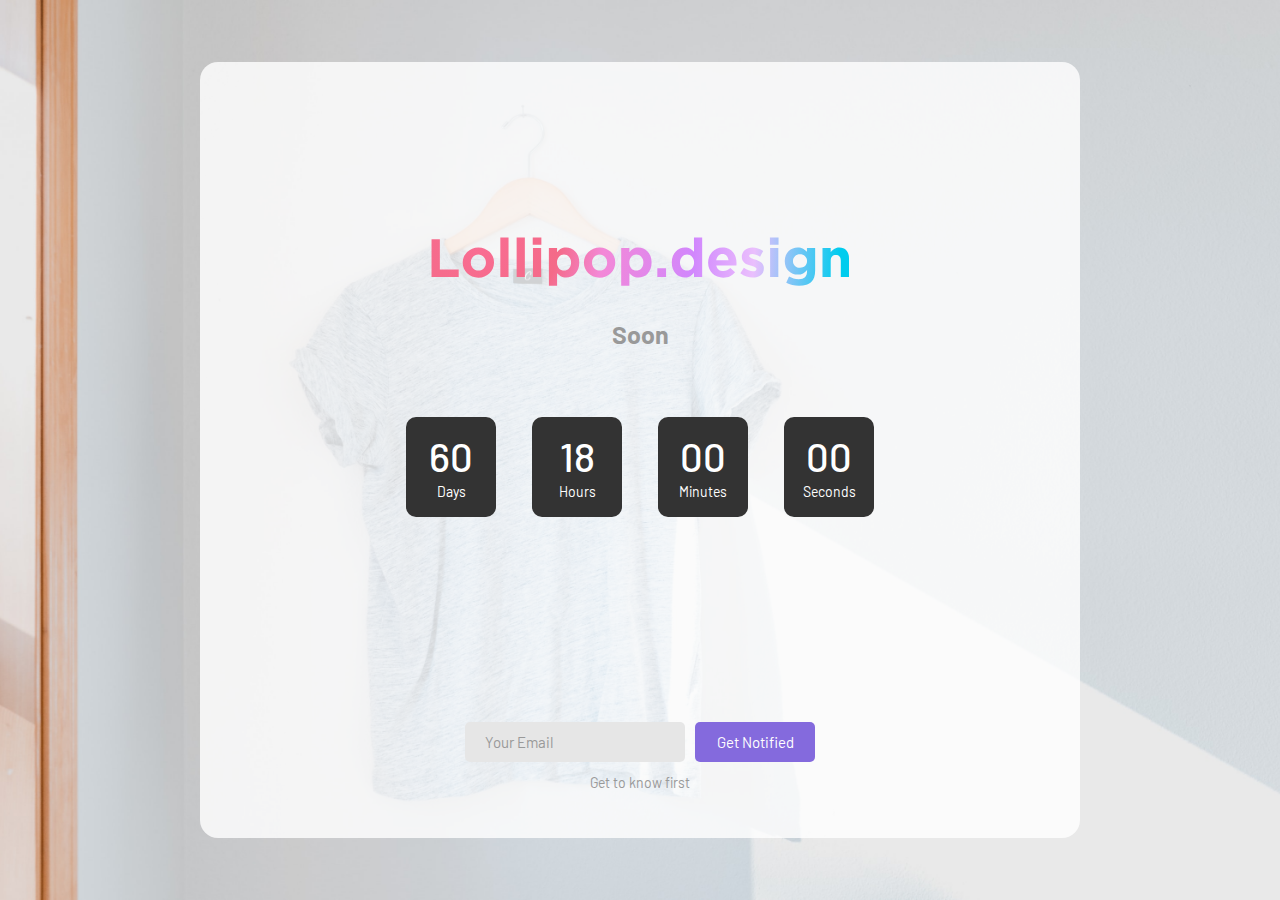
<file: index.html>
<!DOCTYPE html>
<html lang="en">
<head>
	<title>Lollipop</title>
	<meta charset="UTF-8">
	<meta name="viewport" content="width=device-width, initial-scale=1">
<!--===============================================================================================-->	
	<link rel="icon" type="image/png" href="images/icons/favicon.ico"/>
<!--===============================================================================================-->
	<link rel="stylesheet" type="text/css" href="vendor/bootstrap/css/bootstrap.min.css">
<!--===============================================================================================-->
	<link rel="stylesheet" type="text/css" href="fonts/font-awesome-4.7.0/css/font-awesome.min.css">
<!--===============================================================================================-->
	<link rel="stylesheet" type="text/css" href="vendor/animate/animate.css">
<!--===============================================================================================-->
	<link rel="stylesheet" type="text/css" href="vendor/select2/select2.min.css">
<!--===============================================================================================-->
	<link rel="stylesheet" type="text/css" href="css/util.css">
	<link rel="stylesheet" type="text/css" href="css/main.css">
<!--===============================================================================================-->
</head>
<body>
	
	
	<div class="bg-img1 size1 flex-w flex-c-m p-t-55 p-b-55 p-l-15 p-r-15" style="background-image: url('images/bg01.jpg');">
		<div class="wsize1 bor1 bg1 p-t-175 p-b-45 p-l-15 p-r-15 respon1">
			<div class="wrappic1">
				<img src="images/icons/logo.svg" alt="LOGO">
			</div>

			<p class="txt-center m1-txt1 p-t-33 p-b-68">
				Soon
			</p>

			<div class="wsize2 flex-w flex-c hsize1 cd100">
				<div class="flex-col-c-m size2 how-countdown">
					<span class="l1-txt1 p-b-9 days">60</span>
					<span class="s1-txt1">Days</span>
				</div>

				<div class="flex-col-c-m size2 how-countdown">
					<span class="l1-txt1 p-b-9 hours">17</span>
					<span class="s1-txt1">Hours</span>
				</div>

				<div class="flex-col-c-m size2 how-countdown">
					<span class="l1-txt1 p-b-9 minutes">50</span>
					<span class="s1-txt1">Minutes</span>
				</div>

				<div class="flex-col-c-m size2 how-countdown">
					<span class="l1-txt1 p-b-9 seconds">39</span>
					<span class="s1-txt1">Seconds</span>
				</div>
			</div>

			<form class="flex-w flex-c-m contact100-form validate-form p-t-55">
				<div class="wrap-input100 validate-input where1" data-validate = "Email is required: ex@abc.xyz">
					<input class="s1-txt2 placeholder0 input100" type="text" name="email" placeholder="Your Email">
					<span class="focus-input100"></span>
				</div>

				
				<button class="flex-c-m s1-txt3 size3 how-btn trans-04 where1">
					Get Notified
				</button>
				
			</form>

			<p class="s1-txt4 txt-center p-t-10">
				Get to know first
			</p>
			
		</div>
	</div>



	

<!--===============================================================================================-->	
	<script src="vendor/jquery/jquery-3.2.1.min.js"></script>
<!--===============================================================================================-->
	<script src="vendor/bootstrap/js/popper.js"></script>
	<script src="vendor/bootstrap/js/bootstrap.min.js"></script>
<!--===============================================================================================-->
	<script src="vendor/select2/select2.min.js"></script>
<!--===============================================================================================-->
	<script src="vendor/countdowntime/moment.min.js"></script>
	<script src="vendor/countdowntime/moment-timezone.min.js"></script>
	<script src="vendor/countdowntime/moment-timezone-with-data.min.js"></script>
	<script src="vendor/countdowntime/countdowntime.js"></script>
	<script>
		$('.cd100').countdown100({
			/*Set Endtime here*/
			/*Endtime must be > current time*/
			endtimeYear: 0,
			endtimeMonth: 0,
			endtimeDate: 60,
			endtimeHours: 18,
			endtimeMinutes: 0,
			endtimeSeconds: 0,
			timeZone: "" 
			// ex:  timeZone: "America/New_York"
			//go to " http://momentjs.com/timezone/ " to get timezone
		});
	</script>
<!--===============================================================================================-->
	<script src="vendor/tilt/tilt.jquery.min.js"></script>
	<script >
		$('.js-tilt').tilt({
			scale: 1.1
		})
	</script>
<!--===============================================================================================-->
	<script src="js/main.js"></script>

</body>
</html>
</file>
<file: css/util.css>
/*//////////////////////////////////////////////////////////////////
[ REBOOT ]*/
*, *:before, *:after {
	margin: 0px; 
	padding: 0px; 
	-webkit-box-sizing: border-box;
	-moz-box-sizing: border-box;
	box-sizing: border-box;
}

body, html {
	font-family: Arial, sans-serif;
	font-size: 15px;
	color: #666666;

	height: 100%;
	background-color: #fff;
	-webkit-box-sizing: border-box;
	-moz-box-sizing: border-box;
	box-sizing: border-box;
}

/*---------------------------------------------*/
a:focus {outline: none;}
a:hover {text-decoration: none;}

/* ------------------------------------ */
h1,h2,h3,h4,h5,h6,p {margin: 0px;}

ul, li {
	margin: 0px;
	list-style-type: none;
}


/* ------------------------------------ */
input, textarea, label {
	display: block;
	outline: none;
	border: none;
}

/* ------------------------------------ */
button {
	outline: none;
	border: none;
	background: transparent;
	cursor: pointer;
}
button:focus {outline: none;}

iframe {border: none;}


/*//////////////////////////////////////////////////////////////////
[ FONT SIZE ]*/
.fs-1 {font-size: 1px;}
.fs-2 {font-size: 2px;}
.fs-3 {font-size: 3px;}
.fs-4 {font-size: 4px;}
.fs-5 {font-size: 5px;}
.fs-6 {font-size: 6px;}
.fs-7 {font-size: 7px;}
.fs-8 {font-size: 8px;}
.fs-9 {font-size: 9px;}
.fs-10 {font-size: 10px;}
.fs-11 {font-size: 11px;}
.fs-12 {font-size: 12px;}
.fs-13 {font-size: 13px;}
.fs-14 {font-size: 14px;}
.fs-15 {font-size: 15px;}
.fs-16 {font-size: 16px;}
.fs-17 {font-size: 17px;}
.fs-18 {font-size: 18px;}
.fs-19 {font-size: 19px;}
.fs-20 {font-size: 20px;}
.fs-21 {font-size: 21px;}
.fs-22 {font-size: 22px;}
.fs-23 {font-size: 23px;}
.fs-24 {font-size: 24px;}
.fs-25 {font-size: 25px;}
.fs-26 {font-size: 26px;}
.fs-27 {font-size: 27px;}
.fs-28 {font-size: 28px;}
.fs-29 {font-size: 29px;}
.fs-30 {font-size: 30px;}
.fs-31 {font-size: 31px;}
.fs-32 {font-size: 32px;}
.fs-33 {font-size: 33px;}
.fs-34 {font-size: 34px;}
.fs-35 {font-size: 35px;}
.fs-36 {font-size: 36px;}
.fs-37 {font-size: 37px;}
.fs-38 {font-size: 38px;}
.fs-39 {font-size: 39px;}
.fs-40 {font-size: 40px;}
.fs-41 {font-size: 41px;}
.fs-42 {font-size: 42px;}
.fs-43 {font-size: 43px;}
.fs-44 {font-size: 44px;}
.fs-45 {font-size: 45px;}
.fs-46 {font-size: 46px;}
.fs-47 {font-size: 47px;}
.fs-48 {font-size: 48px;}
.fs-49 {font-size: 49px;}
.fs-50 {font-size: 50px;}
.fs-51 {font-size: 51px;}
.fs-52 {font-size: 52px;}
.fs-53 {font-size: 53px;}
.fs-54 {font-size: 54px;}
.fs-55 {font-size: 55px;}
.fs-56 {font-size: 56px;}
.fs-57 {font-size: 57px;}
.fs-58 {font-size: 58px;}
.fs-59 {font-size: 59px;}
.fs-60 {font-size: 60px;}
.fs-61 {font-size: 61px;}
.fs-62 {font-size: 62px;}
.fs-63 {font-size: 63px;}
.fs-64 {font-size: 64px;}
.fs-65 {font-size: 65px;}
.fs-66 {font-size: 66px;}
.fs-67 {font-size: 67px;}
.fs-68 {font-size: 68px;}
.fs-69 {font-size: 69px;}
.fs-70 {font-size: 70px;}
.fs-71 {font-size: 71px;}
.fs-72 {font-size: 72px;}
.fs-73 {font-size: 73px;}
.fs-74 {font-size: 74px;}
.fs-75 {font-size: 75px;}
.fs-76 {font-size: 76px;}
.fs-77 {font-size: 77px;}
.fs-78 {font-size: 78px;}
.fs-79 {font-size: 79px;}
.fs-80 {font-size: 80px;}
.fs-81 {font-size: 81px;}
.fs-82 {font-size: 82px;}
.fs-83 {font-size: 83px;}
.fs-84 {font-size: 84px;}
.fs-85 {font-size: 85px;}
.fs-86 {font-size: 86px;}
.fs-87 {font-size: 87px;}
.fs-88 {font-size: 88px;}
.fs-89 {font-size: 89px;}
.fs-90 {font-size: 90px;}
.fs-91 {font-size: 91px;}
.fs-92 {font-size: 92px;}
.fs-93 {font-size: 93px;}
.fs-94 {font-size: 94px;}
.fs-95 {font-size: 95px;}
.fs-96 {font-size: 96px;}
.fs-97 {font-size: 97px;}
.fs-98 {font-size: 98px;}
.fs-99 {font-size: 99px;}
.fs-100 {font-size: 100px;}
.fs-101 {font-size: 101px;}
.fs-102 {font-size: 102px;}
.fs-103 {font-size: 103px;}
.fs-104 {font-size: 104px;}
.fs-105 {font-size: 105px;}
.fs-106 {font-size: 106px;}
.fs-107 {font-size: 107px;}
.fs-108 {font-size: 108px;}
.fs-109 {font-size: 109px;}
.fs-110 {font-size: 110px;}
.fs-111 {font-size: 111px;}
.fs-112 {font-size: 112px;}
.fs-113 {font-size: 113px;}
.fs-114 {font-size: 114px;}
.fs-115 {font-size: 115px;}
.fs-116 {font-size: 116px;}
.fs-117 {font-size: 117px;}
.fs-118 {font-size: 118px;}
.fs-119 {font-size: 119px;}
.fs-120 {font-size: 120px;}
.fs-121 {font-size: 121px;}
.fs-122 {font-size: 122px;}
.fs-123 {font-size: 123px;}
.fs-124 {font-size: 124px;}
.fs-125 {font-size: 125px;}
.fs-126 {font-size: 126px;}
.fs-127 {font-size: 127px;}
.fs-128 {font-size: 128px;}
.fs-129 {font-size: 129px;}
.fs-130 {font-size: 130px;}
.fs-131 {font-size: 131px;}
.fs-132 {font-size: 132px;}
.fs-133 {font-size: 133px;}
.fs-134 {font-size: 134px;}
.fs-135 {font-size: 135px;}
.fs-136 {font-size: 136px;}
.fs-137 {font-size: 137px;}
.fs-138 {font-size: 138px;}
.fs-139 {font-size: 139px;}
.fs-140 {font-size: 140px;}
.fs-141 {font-size: 141px;}
.fs-142 {font-size: 142px;}
.fs-143 {font-size: 143px;}
.fs-144 {font-size: 144px;}
.fs-145 {font-size: 145px;}
.fs-146 {font-size: 146px;}
.fs-147 {font-size: 147px;}
.fs-148 {font-size: 148px;}
.fs-149 {font-size: 149px;}
.fs-150 {font-size: 150px;}
.fs-151 {font-size: 151px;}
.fs-152 {font-size: 152px;}
.fs-153 {font-size: 153px;}
.fs-154 {font-size: 154px;}
.fs-155 {font-size: 155px;}
.fs-156 {font-size: 156px;}
.fs-157 {font-size: 157px;}
.fs-158 {font-size: 158px;}
.fs-159 {font-size: 159px;}
.fs-160 {font-size: 160px;}
.fs-161 {font-size: 161px;}
.fs-162 {font-size: 162px;}
.fs-163 {font-size: 163px;}
.fs-164 {font-size: 164px;}
.fs-165 {font-size: 165px;}
.fs-166 {font-size: 166px;}
.fs-167 {font-size: 167px;}
.fs-168 {font-size: 168px;}
.fs-169 {font-size: 169px;}
.fs-170 {font-size: 170px;}
.fs-171 {font-size: 171px;}
.fs-172 {font-size: 172px;}
.fs-173 {font-size: 173px;}
.fs-174 {font-size: 174px;}
.fs-175 {font-size: 175px;}
.fs-176 {font-size: 176px;}
.fs-177 {font-size: 177px;}
.fs-178 {font-size: 178px;}
.fs-179 {font-size: 179px;}
.fs-180 {font-size: 180px;}
.fs-181 {font-size: 181px;}
.fs-182 {font-size: 182px;}
.fs-183 {font-size: 183px;}
.fs-184 {font-size: 184px;}
.fs-185 {font-size: 185px;}
.fs-186 {font-size: 186px;}
.fs-187 {font-size: 187px;}
.fs-188 {font-size: 188px;}
.fs-189 {font-size: 189px;}
.fs-190 {font-size: 190px;}
.fs-191 {font-size: 191px;}
.fs-192 {font-size: 192px;}
.fs-193 {font-size: 193px;}
.fs-194 {font-size: 194px;}
.fs-195 {font-size: 195px;}
.fs-196 {font-size: 196px;}
.fs-197 {font-size: 197px;}
.fs-198 {font-size: 198px;}
.fs-199 {font-size: 199px;}
.fs-200 {font-size: 200px;}

/*//////////////////////////////////////////////////////////////////
[ PADDING ]*/
.p-t-0 {padding-top: 0px;}
.p-t-1 {padding-top: 1px;}
.p-t-2 {padding-top: 2px;}
.p-t-3 {padding-top: 3px;}
.p-t-4 {padding-top: 4px;}
.p-t-5 {padding-top: 5px;}
.p-t-6 {padding-top: 6px;}
.p-t-7 {padding-top: 7px;}
.p-t-8 {padding-top: 8px;}
.p-t-9 {padding-top: 9px;}
.p-t-10 {padding-top: 10px;}
.p-t-11 {padding-top: 11px;}
.p-t-12 {padding-top: 12px;}
.p-t-13 {padding-top: 13px;}
.p-t-14 {padding-top: 14px;}
.p-t-15 {padding-top: 15px;}
.p-t-16 {padding-top: 16px;}
.p-t-17 {padding-top: 17px;}
.p-t-18 {padding-top: 18px;}
.p-t-19 {padding-top: 19px;}
.p-t-20 {padding-top: 20px;}
.p-t-21 {padding-top: 21px;}
.p-t-22 {padding-top: 22px;}
.p-t-23 {padding-top: 23px;}
.p-t-24 {padding-top: 24px;}
.p-t-25 {padding-top: 25px;}
.p-t-26 {padding-top: 26px;}
.p-t-27 {padding-top: 27px;}
.p-t-28 {padding-top: 28px;}
.p-t-29 {padding-top: 29px;}
.p-t-30 {padding-top: 30px;}
.p-t-31 {padding-top: 31px;}
.p-t-32 {padding-top: 32px;}
.p-t-33 {padding-top: 33px;}
.p-t-34 {padding-top: 34px;}
.p-t-35 {padding-top: 35px;}
.p-t-36 {padding-top: 36px;}
.p-t-37 {padding-top: 37px;}
.p-t-38 {padding-top: 38px;}
.p-t-39 {padding-top: 39px;}
.p-t-40 {padding-top: 40px;}
.p-t-41 {padding-top: 41px;}
.p-t-42 {padding-top: 42px;}
.p-t-43 {padding-top: 43px;}
.p-t-44 {padding-top: 44px;}
.p-t-45 {padding-top: 45px;}
.p-t-46 {padding-top: 46px;}
.p-t-47 {padding-top: 47px;}
.p-t-48 {padding-top: 48px;}
.p-t-49 {padding-top: 49px;}
.p-t-50 {padding-top: 50px;}
.p-t-51 {padding-top: 51px;}
.p-t-52 {padding-top: 52px;}
.p-t-53 {padding-top: 53px;}
.p-t-54 {padding-top: 54px;}
.p-t-55 {padding-top: 55px;}
.p-t-56 {padding-top: 56px;}
.p-t-57 {padding-top: 57px;}
.p-t-58 {padding-top: 58px;}
.p-t-59 {padding-top: 59px;}
.p-t-60 {padding-top: 60px;}
.p-t-61 {padding-top: 61px;}
.p-t-62 {padding-top: 62px;}
.p-t-63 {padding-top: 63px;}
.p-t-64 {padding-top: 64px;}
.p-t-65 {padding-top: 65px;}
.p-t-66 {padding-top: 66px;}
.p-t-67 {padding-top: 67px;}
.p-t-68 {padding-top: 68px;}
.p-t-69 {padding-top: 69px;}
.p-t-70 {padding-top: 70px;}
.p-t-71 {padding-top: 71px;}
.p-t-72 {padding-top: 72px;}
.p-t-73 {padding-top: 73px;}
.p-t-74 {padding-top: 74px;}
.p-t-75 {padding-top: 75px;}
.p-t-76 {padding-top: 76px;}
.p-t-77 {padding-top: 77px;}
.p-t-78 {padding-top: 78px;}
.p-t-79 {padding-top: 79px;}
.p-t-80 {padding-top: 80px;}
.p-t-81 {padding-top: 81px;}
.p-t-82 {padding-top: 82px;}
.p-t-83 {padding-top: 83px;}
.p-t-84 {padding-top: 84px;}
.p-t-85 {padding-top: 85px;}
.p-t-86 {padding-top: 86px;}
.p-t-87 {padding-top: 87px;}
.p-t-88 {padding-top: 88px;}
.p-t-89 {padding-top: 89px;}
.p-t-90 {padding-top: 90px;}
.p-t-91 {padding-top: 91px;}
.p-t-92 {padding-top: 92px;}
.p-t-93 {padding-top: 93px;}
.p-t-94 {padding-top: 94px;}
.p-t-95 {padding-top: 95px;}
.p-t-96 {padding-top: 96px;}
.p-t-97 {padding-top: 97px;}
.p-t-98 {padding-top: 98px;}
.p-t-99 {padding-top: 99px;}
.p-t-100 {padding-top: 100px;}
.p-t-101 {padding-top: 101px;}
.p-t-102 {padding-top: 102px;}
.p-t-103 {padding-top: 103px;}
.p-t-104 {padding-top: 104px;}
.p-t-105 {padding-top: 105px;}
.p-t-106 {padding-top: 106px;}
.p-t-107 {padding-top: 107px;}
.p-t-108 {padding-top: 108px;}
.p-t-109 {padding-top: 109px;}
.p-t-110 {padding-top: 110px;}
.p-t-111 {padding-top: 111px;}
.p-t-112 {padding-top: 112px;}
.p-t-113 {padding-top: 113px;}
.p-t-114 {padding-top: 114px;}
.p-t-115 {padding-top: 115px;}
.p-t-116 {padding-top: 116px;}
.p-t-117 {padding-top: 117px;}
.p-t-118 {padding-top: 118px;}
.p-t-119 {padding-top: 119px;}
.p-t-120 {padding-top: 120px;}
.p-t-121 {padding-top: 121px;}
.p-t-122 {padding-top: 122px;}
.p-t-123 {padding-top: 123px;}
.p-t-124 {padding-top: 124px;}
.p-t-125 {padding-top: 125px;}
.p-t-126 {padding-top: 126px;}
.p-t-127 {padding-top: 127px;}
.p-t-128 {padding-top: 128px;}
.p-t-129 {padding-top: 129px;}
.p-t-130 {padding-top: 130px;}
.p-t-131 {padding-top: 131px;}
.p-t-132 {padding-top: 132px;}
.p-t-133 {padding-top: 133px;}
.p-t-134 {padding-top: 134px;}
.p-t-135 {padding-top: 135px;}
.p-t-136 {padding-top: 136px;}
.p-t-137 {padding-top: 137px;}
.p-t-138 {padding-top: 138px;}
.p-t-139 {padding-top: 139px;}
.p-t-140 {padding-top: 140px;}
.p-t-141 {padding-top: 141px;}
.p-t-142 {padding-top: 142px;}
.p-t-143 {padding-top: 143px;}
.p-t-144 {padding-top: 144px;}
.p-t-145 {padding-top: 145px;}
.p-t-146 {padding-top: 146px;}
.p-t-147 {padding-top: 147px;}
.p-t-148 {padding-top: 148px;}
.p-t-149 {padding-top: 149px;}
.p-t-150 {padding-top: 150px;}
.p-t-151 {padding-top: 151px;}
.p-t-152 {padding-top: 152px;}
.p-t-153 {padding-top: 153px;}
.p-t-154 {padding-top: 154px;}
.p-t-155 {padding-top: 155px;}
.p-t-156 {padding-top: 156px;}
.p-t-157 {padding-top: 157px;}
.p-t-158 {padding-top: 158px;}
.p-t-159 {padding-top: 159px;}
.p-t-160 {padding-top: 160px;}
.p-t-161 {padding-top: 161px;}
.p-t-162 {padding-top: 162px;}
.p-t-163 {padding-top: 163px;}
.p-t-164 {padding-top: 164px;}
.p-t-165 {padding-top: 165px;}
.p-t-166 {padding-top: 166px;}
.p-t-167 {padding-top: 167px;}
.p-t-168 {padding-top: 168px;}
.p-t-169 {padding-top: 169px;}
.p-t-170 {padding-top: 170px;}
.p-t-171 {padding-top: 171px;}
.p-t-172 {padding-top: 172px;}
.p-t-173 {padding-top: 173px;}
.p-t-174 {padding-top: 174px;}
.p-t-175 {padding-top: 175px;}
.p-t-176 {padding-top: 176px;}
.p-t-177 {padding-top: 177px;}
.p-t-178 {padding-top: 178px;}
.p-t-179 {padding-top: 179px;}
.p-t-180 {padding-top: 180px;}
.p-t-181 {padding-top: 181px;}
.p-t-182 {padding-top: 182px;}
.p-t-183 {padding-top: 183px;}
.p-t-184 {padding-top: 184px;}
.p-t-185 {padding-top: 185px;}
.p-t-186 {padding-top: 186px;}
.p-t-187 {padding-top: 187px;}
.p-t-188 {padding-top: 188px;}
.p-t-189 {padding-top: 189px;}
.p-t-190 {padding-top: 190px;}
.p-t-191 {padding-top: 191px;}
.p-t-192 {padding-top: 192px;}
.p-t-193 {padding-top: 193px;}
.p-t-194 {padding-top: 194px;}
.p-t-195 {padding-top: 195px;}
.p-t-196 {padding-top: 196px;}
.p-t-197 {padding-top: 197px;}
.p-t-198 {padding-top: 198px;}
.p-t-199 {padding-top: 199px;}
.p-t-200 {padding-top: 200px;}
.p-t-201 {padding-top: 201px;}
.p-t-202 {padding-top: 202px;}
.p-t-203 {padding-top: 203px;}
.p-t-204 {padding-top: 204px;}
.p-t-205 {padding-top: 205px;}
.p-t-206 {padding-top: 206px;}
.p-t-207 {padding-top: 207px;}
.p-t-208 {padding-top: 208px;}
.p-t-209 {padding-top: 209px;}
.p-t-210 {padding-top: 210px;}
.p-t-211 {padding-top: 211px;}
.p-t-212 {padding-top: 212px;}
.p-t-213 {padding-top: 213px;}
.p-t-214 {padding-top: 214px;}
.p-t-215 {padding-top: 215px;}
.p-t-216 {padding-top: 216px;}
.p-t-217 {padding-top: 217px;}
.p-t-218 {padding-top: 218px;}
.p-t-219 {padding-top: 219px;}
.p-t-220 {padding-top: 220px;}
.p-t-221 {padding-top: 221px;}
.p-t-222 {padding-top: 222px;}
.p-t-223 {padding-top: 223px;}
.p-t-224 {padding-top: 224px;}
.p-t-225 {padding-top: 225px;}
.p-t-226 {padding-top: 226px;}
.p-t-227 {padding-top: 227px;}
.p-t-228 {padding-top: 228px;}
.p-t-229 {padding-top: 229px;}
.p-t-230 {padding-top: 230px;}
.p-t-231 {padding-top: 231px;}
.p-t-232 {padding-top: 232px;}
.p-t-233 {padding-top: 233px;}
.p-t-234 {padding-top: 234px;}
.p-t-235 {padding-top: 235px;}
.p-t-236 {padding-top: 236px;}
.p-t-237 {padding-top: 237px;}
.p-t-238 {padding-top: 238px;}
.p-t-239 {padding-top: 239px;}
.p-t-240 {padding-top: 240px;}
.p-t-241 {padding-top: 241px;}
.p-t-242 {padding-top: 242px;}
.p-t-243 {padding-top: 243px;}
.p-t-244 {padding-top: 244px;}
.p-t-245 {padding-top: 245px;}
.p-t-246 {padding-top: 246px;}
.p-t-247 {padding-top: 247px;}
.p-t-248 {padding-top: 248px;}
.p-t-249 {padding-top: 249px;}
.p-t-250 {padding-top: 250px;}
.p-b-0 {padding-bottom: 0px;}
.p-b-1 {padding-bottom: 1px;}
.p-b-2 {padding-bottom: 2px;}
.p-b-3 {padding-bottom: 3px;}
.p-b-4 {padding-bottom: 4px;}
.p-b-5 {padding-bottom: 5px;}
.p-b-6 {padding-bottom: 6px;}
.p-b-7 {padding-bottom: 7px;}
.p-b-8 {padding-bottom: 8px;}
.p-b-9 {padding-bottom: 9px;}
.p-b-10 {padding-bottom: 10px;}
.p-b-11 {padding-bottom: 11px;}
.p-b-12 {padding-bottom: 12px;}
.p-b-13 {padding-bottom: 13px;}
.p-b-14 {padding-bottom: 14px;}
.p-b-15 {padding-bottom: 15px;}
.p-b-16 {padding-bottom: 16px;}
.p-b-17 {padding-bottom: 17px;}
.p-b-18 {padding-bottom: 18px;}
.p-b-19 {padding-bottom: 19px;}
.p-b-20 {padding-bottom: 20px;}
.p-b-21 {padding-bottom: 21px;}
.p-b-22 {padding-bottom: 22px;}
.p-b-23 {padding-bottom: 23px;}
.p-b-24 {padding-bottom: 24px;}
.p-b-25 {padding-bottom: 25px;}
.p-b-26 {padding-bottom: 26px;}
.p-b-27 {padding-bottom: 27px;}
.p-b-28 {padding-bottom: 28px;}
.p-b-29 {padding-bottom: 29px;}
.p-b-30 {padding-bottom: 30px;}
.p-b-31 {padding-bottom: 31px;}
.p-b-32 {padding-bottom: 32px;}
.p-b-33 {padding-bottom: 33px;}
.p-b-34 {padding-bottom: 34px;}
.p-b-35 {padding-bottom: 35px;}
.p-b-36 {padding-bottom: 36px;}
.p-b-37 {padding-bottom: 37px;}
.p-b-38 {padding-bottom: 38px;}
.p-b-39 {padding-bottom: 39px;}
.p-b-40 {padding-bottom: 40px;}
.p-b-41 {padding-bottom: 41px;}
.p-b-42 {padding-bottom: 42px;}
.p-b-43 {padding-bottom: 43px;}
.p-b-44 {padding-bottom: 44px;}
.p-b-45 {padding-bottom: 45px;}
.p-b-46 {padding-bottom: 46px;}
.p-b-47 {padding-bottom: 47px;}
.p-b-48 {padding-bottom: 48px;}
.p-b-49 {padding-bottom: 49px;}
.p-b-50 {padding-bottom: 50px;}
.p-b-51 {padding-bottom: 51px;}
.p-b-52 {padding-bottom: 52px;}
.p-b-53 {padding-bottom: 53px;}
.p-b-54 {padding-bottom: 54px;}
.p-b-55 {padding-bottom: 55px;}
.p-b-56 {padding-bottom: 56px;}
.p-b-57 {padding-bottom: 57px;}
.p-b-58 {padding-bottom: 58px;}
.p-b-59 {padding-bottom: 59px;}
.p-b-60 {padding-bottom: 60px;}
.p-b-61 {padding-bottom: 61px;}
.p-b-62 {padding-bottom: 62px;}
.p-b-63 {padding-bottom: 63px;}
.p-b-64 {padding-bottom: 64px;}
.p-b-65 {padding-bottom: 65px;}
.p-b-66 {padding-bottom: 66px;}
.p-b-67 {padding-bottom: 67px;}
.p-b-68 {padding-bottom: 68px;}
.p-b-69 {padding-bottom: 69px;}
.p-b-70 {padding-bottom: 70px;}
.p-b-71 {padding-bottom: 71px;}
.p-b-72 {padding-bottom: 72px;}
.p-b-73 {padding-bottom: 73px;}
.p-b-74 {padding-bottom: 74px;}
.p-b-75 {padding-bottom: 75px;}
.p-b-76 {padding-bottom: 76px;}
.p-b-77 {padding-bottom: 77px;}
.p-b-78 {padding-bottom: 78px;}
.p-b-79 {padding-bottom: 79px;}
.p-b-80 {padding-bottom: 80px;}
.p-b-81 {padding-bottom: 81px;}
.p-b-82 {padding-bottom: 82px;}
.p-b-83 {padding-bottom: 83px;}
.p-b-84 {padding-bottom: 84px;}
.p-b-85 {padding-bottom: 85px;}
.p-b-86 {padding-bottom: 86px;}
.p-b-87 {padding-bottom: 87px;}
.p-b-88 {padding-bottom: 88px;}
.p-b-89 {padding-bottom: 89px;}
.p-b-90 {padding-bottom: 90px;}
.p-b-91 {padding-bottom: 91px;}
.p-b-92 {padding-bottom: 92px;}
.p-b-93 {padding-bottom: 93px;}
.p-b-94 {padding-bottom: 94px;}
.p-b-95 {padding-bottom: 95px;}
.p-b-96 {padding-bottom: 96px;}
.p-b-97 {padding-bottom: 97px;}
.p-b-98 {padding-bottom: 98px;}
.p-b-99 {padding-bottom: 99px;}
.p-b-100 {padding-bottom: 100px;}
.p-b-101 {padding-bottom: 101px;}
.p-b-102 {padding-bottom: 102px;}
.p-b-103 {padding-bottom: 103px;}
.p-b-104 {padding-bottom: 104px;}
.p-b-105 {padding-bottom: 105px;}
.p-b-106 {padding-bottom: 106px;}
.p-b-107 {padding-bottom: 107px;}
.p-b-108 {padding-bottom: 108px;}
.p-b-109 {padding-bottom: 109px;}
.p-b-110 {padding-bottom: 110px;}
.p-b-111 {padding-bottom: 111px;}
.p-b-112 {padding-bottom: 112px;}
.p-b-113 {padding-bottom: 113px;}
.p-b-114 {padding-bottom: 114px;}
.p-b-115 {padding-bottom: 115px;}
.p-b-116 {padding-bottom: 116px;}
.p-b-117 {padding-bottom: 117px;}
.p-b-118 {padding-bottom: 118px;}
.p-b-119 {padding-bottom: 119px;}
.p-b-120 {padding-bottom: 120px;}
.p-b-121 {padding-bottom: 121px;}
.p-b-122 {padding-bottom: 122px;}
.p-b-123 {padding-bottom: 123px;}
.p-b-124 {padding-bottom: 124px;}
.p-b-125 {padding-bottom: 125px;}
.p-b-126 {padding-bottom: 126px;}
.p-b-127 {padding-bottom: 127px;}
.p-b-128 {padding-bottom: 128px;}
.p-b-129 {padding-bottom: 129px;}
.p-b-130 {padding-bottom: 130px;}
.p-b-131 {padding-bottom: 131px;}
.p-b-132 {padding-bottom: 132px;}
.p-b-133 {padding-bottom: 133px;}
.p-b-134 {padding-bottom: 134px;}
.p-b-135 {padding-bottom: 135px;}
.p-b-136 {padding-bottom: 136px;}
.p-b-137 {padding-bottom: 137px;}
.p-b-138 {padding-bottom: 138px;}
.p-b-139 {padding-bottom: 139px;}
.p-b-140 {padding-bottom: 140px;}
.p-b-141 {padding-bottom: 141px;}
.p-b-142 {padding-bottom: 142px;}
.p-b-143 {padding-bottom: 143px;}
.p-b-144 {padding-bottom: 144px;}
.p-b-145 {padding-bottom: 145px;}
.p-b-146 {padding-bottom: 146px;}
.p-b-147 {padding-bottom: 147px;}
.p-b-148 {padding-bottom: 148px;}
.p-b-149 {padding-bottom: 149px;}
.p-b-150 {padding-bottom: 150px;}
.p-b-151 {padding-bottom: 151px;}
.p-b-152 {padding-bottom: 152px;}
.p-b-153 {padding-bottom: 153px;}
.p-b-154 {padding-bottom: 154px;}
.p-b-155 {padding-bottom: 155px;}
.p-b-156 {padding-bottom: 156px;}
.p-b-157 {padding-bottom: 157px;}
.p-b-158 {padding-bottom: 158px;}
.p-b-159 {padding-bottom: 159px;}
.p-b-160 {padding-bottom: 160px;}
.p-b-161 {padding-bottom: 161px;}
.p-b-162 {padding-bottom: 162px;}
.p-b-163 {padding-bottom: 163px;}
.p-b-164 {padding-bottom: 164px;}
.p-b-165 {padding-bottom: 165px;}
.p-b-166 {padding-bottom: 166px;}
.p-b-167 {padding-bottom: 167px;}
.p-b-168 {padding-bottom: 168px;}
.p-b-169 {padding-bottom: 169px;}
.p-b-170 {padding-bottom: 170px;}
.p-b-171 {padding-bottom: 171px;}
.p-b-172 {padding-bottom: 172px;}
.p-b-173 {padding-bottom: 173px;}
.p-b-174 {padding-bottom: 174px;}
.p-b-175 {padding-bottom: 175px;}
.p-b-176 {padding-bottom: 176px;}
.p-b-177 {padding-bottom: 177px;}
.p-b-178 {padding-bottom: 178px;}
.p-b-179 {padding-bottom: 179px;}
.p-b-180 {padding-bottom: 180px;}
.p-b-181 {padding-bottom: 181px;}
.p-b-182 {padding-bottom: 182px;}
.p-b-183 {padding-bottom: 183px;}
.p-b-184 {padding-bottom: 184px;}
.p-b-185 {padding-bottom: 185px;}
.p-b-186 {padding-bottom: 186px;}
.p-b-187 {padding-bottom: 187px;}
.p-b-188 {padding-bottom: 188px;}
.p-b-189 {padding-bottom: 189px;}
.p-b-190 {padding-bottom: 190px;}
.p-b-191 {padding-bottom: 191px;}
.p-b-192 {padding-bottom: 192px;}
.p-b-193 {padding-bottom: 193px;}
.p-b-194 {padding-bottom: 194px;}
.p-b-195 {padding-bottom: 195px;}
.p-b-196 {padding-bottom: 196px;}
.p-b-197 {padding-bottom: 197px;}
.p-b-198 {padding-bottom: 198px;}
.p-b-199 {padding-bottom: 199px;}
.p-b-200 {padding-bottom: 200px;}
.p-b-201 {padding-bottom: 201px;}
.p-b-202 {padding-bottom: 202px;}
.p-b-203 {padding-bottom: 203px;}
.p-b-204 {padding-bottom: 204px;}
.p-b-205 {padding-bottom: 205px;}
.p-b-206 {padding-bottom: 206px;}
.p-b-207 {padding-bottom: 207px;}
.p-b-208 {padding-bottom: 208px;}
.p-b-209 {padding-bottom: 209px;}
.p-b-210 {padding-bottom: 210px;}
.p-b-211 {padding-bottom: 211px;}
.p-b-212 {padding-bottom: 212px;}
.p-b-213 {padding-bottom: 213px;}
.p-b-214 {padding-bottom: 214px;}
.p-b-215 {padding-bottom: 215px;}
.p-b-216 {padding-bottom: 216px;}
.p-b-217 {padding-bottom: 217px;}
.p-b-218 {padding-bottom: 218px;}
.p-b-219 {padding-bottom: 219px;}
.p-b-220 {padding-bottom: 220px;}
.p-b-221 {padding-bottom: 221px;}
.p-b-222 {padding-bottom: 222px;}
.p-b-223 {padding-bottom: 223px;}
.p-b-224 {padding-bottom: 224px;}
.p-b-225 {padding-bottom: 225px;}
.p-b-226 {padding-bottom: 226px;}
.p-b-227 {padding-bottom: 227px;}
.p-b-228 {padding-bottom: 228px;}
.p-b-229 {padding-bottom: 229px;}
.p-b-230 {padding-bottom: 230px;}
.p-b-231 {padding-bottom: 231px;}
.p-b-232 {padding-bottom: 232px;}
.p-b-233 {padding-bottom: 233px;}
.p-b-234 {padding-bottom: 234px;}
.p-b-235 {padding-bottom: 235px;}
.p-b-236 {padding-bottom: 236px;}
.p-b-237 {padding-bottom: 237px;}
.p-b-238 {padding-bottom: 238px;}
.p-b-239 {padding-bottom: 239px;}
.p-b-240 {padding-bottom: 240px;}
.p-b-241 {padding-bottom: 241px;}
.p-b-242 {padding-bottom: 242px;}
.p-b-243 {padding-bottom: 243px;}
.p-b-244 {padding-bottom: 244px;}
.p-b-245 {padding-bottom: 245px;}
.p-b-246 {padding-bottom: 246px;}
.p-b-247 {padding-bottom: 247px;}
.p-b-248 {padding-bottom: 248px;}
.p-b-249 {padding-bottom: 249px;}
.p-b-250 {padding-bottom: 250px;}
.p-l-0 {padding-left: 0px;}
.p-l-1 {padding-left: 1px;}
.p-l-2 {padding-left: 2px;}
.p-l-3 {padding-left: 3px;}
.p-l-4 {padding-left: 4px;}
.p-l-5 {padding-left: 5px;}
.p-l-6 {padding-left: 6px;}
.p-l-7 {padding-left: 7px;}
.p-l-8 {padding-left: 8px;}
.p-l-9 {padding-left: 9px;}
.p-l-10 {padding-left: 10px;}
.p-l-11 {padding-left: 11px;}
.p-l-12 {padding-left: 12px;}
.p-l-13 {padding-left: 13px;}
.p-l-14 {padding-left: 14px;}
.p-l-15 {padding-left: 15px;}
.p-l-16 {padding-left: 16px;}
.p-l-17 {padding-left: 17px;}
.p-l-18 {padding-left: 18px;}
.p-l-19 {padding-left: 19px;}
.p-l-20 {padding-left: 20px;}
.p-l-21 {padding-left: 21px;}
.p-l-22 {padding-left: 22px;}
.p-l-23 {padding-left: 23px;}
.p-l-24 {padding-left: 24px;}
.p-l-25 {padding-left: 25px;}
.p-l-26 {padding-left: 26px;}
.p-l-27 {padding-left: 27px;}
.p-l-28 {padding-left: 28px;}
.p-l-29 {padding-left: 29px;}
.p-l-30 {padding-left: 30px;}
.p-l-31 {padding-left: 31px;}
.p-l-32 {padding-left: 32px;}
.p-l-33 {padding-left: 33px;}
.p-l-34 {padding-left: 34px;}
.p-l-35 {padding-left: 35px;}
.p-l-36 {padding-left: 36px;}
.p-l-37 {padding-left: 37px;}
.p-l-38 {padding-left: 38px;}
.p-l-39 {padding-left: 39px;}
.p-l-40 {padding-left: 40px;}
.p-l-41 {padding-left: 41px;}
.p-l-42 {padding-left: 42px;}
.p-l-43 {padding-left: 43px;}
.p-l-44 {padding-left: 44px;}
.p-l-45 {padding-left: 45px;}
.p-l-46 {padding-left: 46px;}
.p-l-47 {padding-left: 47px;}
.p-l-48 {padding-left: 48px;}
.p-l-49 {padding-left: 49px;}
.p-l-50 {padding-left: 50px;}
.p-l-51 {padding-left: 51px;}
.p-l-52 {padding-left: 52px;}
.p-l-53 {padding-left: 53px;}
.p-l-54 {padding-left: 54px;}
.p-l-55 {padding-left: 55px;}
.p-l-56 {padding-left: 56px;}
.p-l-57 {padding-left: 57px;}
.p-l-58 {padding-left: 58px;}
.p-l-59 {padding-left: 59px;}
.p-l-60 {padding-left: 60px;}
.p-l-61 {padding-left: 61px;}
.p-l-62 {padding-left: 62px;}
.p-l-63 {padding-left: 63px;}
.p-l-64 {padding-left: 64px;}
.p-l-65 {padding-left: 65px;}
.p-l-66 {padding-left: 66px;}
.p-l-67 {padding-left: 67px;}
.p-l-68 {padding-left: 68px;}
.p-l-69 {padding-left: 69px;}
.p-l-70 {padding-left: 70px;}
.p-l-71 {padding-left: 71px;}
.p-l-72 {padding-left: 72px;}
.p-l-73 {padding-left: 73px;}
.p-l-74 {padding-left: 74px;}
.p-l-75 {padding-left: 75px;}
.p-l-76 {padding-left: 76px;}
.p-l-77 {padding-left: 77px;}
.p-l-78 {padding-left: 78px;}
.p-l-79 {padding-left: 79px;}
.p-l-80 {padding-left: 80px;}
.p-l-81 {padding-left: 81px;}
.p-l-82 {padding-left: 82px;}
.p-l-83 {padding-left: 83px;}
.p-l-84 {padding-left: 84px;}
.p-l-85 {padding-left: 85px;}
.p-l-86 {padding-left: 86px;}
.p-l-87 {padding-left: 87px;}
.p-l-88 {padding-left: 88px;}
.p-l-89 {padding-left: 89px;}
.p-l-90 {padding-left: 90px;}
.p-l-91 {padding-left: 91px;}
.p-l-92 {padding-left: 92px;}
.p-l-93 {padding-left: 93px;}
.p-l-94 {padding-left: 94px;}
.p-l-95 {padding-left: 95px;}
.p-l-96 {padding-left: 96px;}
.p-l-97 {padding-left: 97px;}
.p-l-98 {padding-left: 98px;}
.p-l-99 {padding-left: 99px;}
.p-l-100 {padding-left: 100px;}
.p-l-101 {padding-left: 101px;}
.p-l-102 {padding-left: 102px;}
.p-l-103 {padding-left: 103px;}
.p-l-104 {padding-left: 104px;}
.p-l-105 {padding-left: 105px;}
.p-l-106 {padding-left: 106px;}
.p-l-107 {padding-left: 107px;}
.p-l-108 {padding-left: 108px;}
.p-l-109 {padding-left: 109px;}
.p-l-110 {padding-left: 110px;}
.p-l-111 {padding-left: 111px;}
.p-l-112 {padding-left: 112px;}
.p-l-113 {padding-left: 113px;}
.p-l-114 {padding-left: 114px;}
.p-l-115 {padding-left: 115px;}
.p-l-116 {padding-left: 116px;}
.p-l-117 {padding-left: 117px;}
.p-l-118 {padding-left: 118px;}
.p-l-119 {padding-left: 119px;}
.p-l-120 {padding-left: 120px;}
.p-l-121 {padding-left: 121px;}
.p-l-122 {padding-left: 122px;}
.p-l-123 {padding-left: 123px;}
.p-l-124 {padding-left: 124px;}
.p-l-125 {padding-left: 125px;}
.p-l-126 {padding-left: 126px;}
.p-l-127 {padding-left: 127px;}
.p-l-128 {padding-left: 128px;}
.p-l-129 {padding-left: 129px;}
.p-l-130 {padding-left: 130px;}
.p-l-131 {padding-left: 131px;}
.p-l-132 {padding-left: 132px;}
.p-l-133 {padding-left: 133px;}
.p-l-134 {padding-left: 134px;}
.p-l-135 {padding-left: 135px;}
.p-l-136 {padding-left: 136px;}
.p-l-137 {padding-left: 137px;}
.p-l-138 {padding-left: 138px;}
.p-l-139 {padding-left: 139px;}
.p-l-140 {padding-left: 140px;}
.p-l-141 {padding-left: 141px;}
.p-l-142 {padding-left: 142px;}
.p-l-143 {padding-left: 143px;}
.p-l-144 {padding-left: 144px;}
.p-l-145 {padding-left: 145px;}
.p-l-146 {padding-left: 146px;}
.p-l-147 {padding-left: 147px;}
.p-l-148 {padding-left: 148px;}
.p-l-149 {padding-left: 149px;}
.p-l-150 {padding-left: 150px;}
.p-l-151 {padding-left: 151px;}
.p-l-152 {padding-left: 152px;}
.p-l-153 {padding-left: 153px;}
.p-l-154 {padding-left: 154px;}
.p-l-155 {padding-left: 155px;}
.p-l-156 {padding-left: 156px;}
.p-l-157 {padding-left: 157px;}
.p-l-158 {padding-left: 158px;}
.p-l-159 {padding-left: 159px;}
.p-l-160 {padding-left: 160px;}
.p-l-161 {padding-left: 161px;}
.p-l-162 {padding-left: 162px;}
.p-l-163 {padding-left: 163px;}
.p-l-164 {padding-left: 164px;}
.p-l-165 {padding-left: 165px;}
.p-l-166 {padding-left: 166px;}
.p-l-167 {padding-left: 167px;}
.p-l-168 {padding-left: 168px;}
.p-l-169 {padding-left: 169px;}
.p-l-170 {padding-left: 170px;}
.p-l-171 {padding-left: 171px;}
.p-l-172 {padding-left: 172px;}
.p-l-173 {padding-left: 173px;}
.p-l-174 {padding-left: 174px;}
.p-l-175 {padding-left: 175px;}
.p-l-176 {padding-left: 176px;}
.p-l-177 {padding-left: 177px;}
.p-l-178 {padding-left: 178px;}
.p-l-179 {padding-left: 179px;}
.p-l-180 {padding-left: 180px;}
.p-l-181 {padding-left: 181px;}
.p-l-182 {padding-left: 182px;}
.p-l-183 {padding-left: 183px;}
.p-l-184 {padding-left: 184px;}
.p-l-185 {padding-left: 185px;}
.p-l-186 {padding-left: 186px;}
.p-l-187 {padding-left: 187px;}
.p-l-188 {padding-left: 188px;}
.p-l-189 {padding-left: 189px;}
.p-l-190 {padding-left: 190px;}
.p-l-191 {padding-left: 191px;}
.p-l-192 {padding-left: 192px;}
.p-l-193 {padding-left: 193px;}
.p-l-194 {padding-left: 194px;}
.p-l-195 {padding-left: 195px;}
.p-l-196 {padding-left: 196px;}
.p-l-197 {padding-left: 197px;}
.p-l-198 {padding-left: 198px;}
.p-l-199 {padding-left: 199px;}
.p-l-200 {padding-left: 200px;}
.p-l-201 {padding-left: 201px;}
.p-l-202 {padding-left: 202px;}
.p-l-203 {padding-left: 203px;}
.p-l-204 {padding-left: 204px;}
.p-l-205 {padding-left: 205px;}
.p-l-206 {padding-left: 206px;}
.p-l-207 {padding-left: 207px;}
.p-l-208 {padding-left: 208px;}
.p-l-209 {padding-left: 209px;}
.p-l-210 {padding-left: 210px;}
.p-l-211 {padding-left: 211px;}
.p-l-212 {padding-left: 212px;}
.p-l-213 {padding-left: 213px;}
.p-l-214 {padding-left: 214px;}
.p-l-215 {padding-left: 215px;}
.p-l-216 {padding-left: 216px;}
.p-l-217 {padding-left: 217px;}
.p-l-218 {padding-left: 218px;}
.p-l-219 {padding-left: 219px;}
.p-l-220 {padding-left: 220px;}
.p-l-221 {padding-left: 221px;}
.p-l-222 {padding-left: 222px;}
.p-l-223 {padding-left: 223px;}
.p-l-224 {padding-left: 224px;}
.p-l-225 {padding-left: 225px;}
.p-l-226 {padding-left: 226px;}
.p-l-227 {padding-left: 227px;}
.p-l-228 {padding-left: 228px;}
.p-l-229 {padding-left: 229px;}
.p-l-230 {padding-left: 230px;}
.p-l-231 {padding-left: 231px;}
.p-l-232 {padding-left: 232px;}
.p-l-233 {padding-left: 233px;}
.p-l-234 {padding-left: 234px;}
.p-l-235 {padding-left: 235px;}
.p-l-236 {padding-left: 236px;}
.p-l-237 {padding-left: 237px;}
.p-l-238 {padding-left: 238px;}
.p-l-239 {padding-left: 239px;}
.p-l-240 {padding-left: 240px;}
.p-l-241 {padding-left: 241px;}
.p-l-242 {padding-left: 242px;}
.p-l-243 {padding-left: 243px;}
.p-l-244 {padding-left: 244px;}
.p-l-245 {padding-left: 245px;}
.p-l-246 {padding-left: 246px;}
.p-l-247 {padding-left: 247px;}
.p-l-248 {padding-left: 248px;}
.p-l-249 {padding-left: 249px;}
.p-l-250 {padding-left: 250px;}
.p-r-0 {padding-right: 0px;}
.p-r-1 {padding-right: 1px;}
.p-r-2 {padding-right: 2px;}
.p-r-3 {padding-right: 3px;}
.p-r-4 {padding-right: 4px;}
.p-r-5 {padding-right: 5px;}
.p-r-6 {padding-right: 6px;}
.p-r-7 {padding-right: 7px;}
.p-r-8 {padding-right: 8px;}
.p-r-9 {padding-right: 9px;}
.p-r-10 {padding-right: 10px;}
.p-r-11 {padding-right: 11px;}
.p-r-12 {padding-right: 12px;}
.p-r-13 {padding-right: 13px;}
.p-r-14 {padding-right: 14px;}
.p-r-15 {padding-right: 15px;}
.p-r-16 {padding-right: 16px;}
.p-r-17 {padding-right: 17px;}
.p-r-18 {padding-right: 18px;}
.p-r-19 {padding-right: 19px;}
.p-r-20 {padding-right: 20px;}
.p-r-21 {padding-right: 21px;}
.p-r-22 {padding-right: 22px;}
.p-r-23 {padding-right: 23px;}
.p-r-24 {padding-right: 24px;}
.p-r-25 {padding-right: 25px;}
.p-r-26 {padding-right: 26px;}
.p-r-27 {padding-right: 27px;}
.p-r-28 {padding-right: 28px;}
.p-r-29 {padding-right: 29px;}
.p-r-30 {padding-right: 30px;}
.p-r-31 {padding-right: 31px;}
.p-r-32 {padding-right: 32px;}
.p-r-33 {padding-right: 33px;}
.p-r-34 {padding-right: 34px;}
.p-r-35 {padding-right: 35px;}
.p-r-36 {padding-right: 36px;}
.p-r-37 {padding-right: 37px;}
.p-r-38 {padding-right: 38px;}
.p-r-39 {padding-right: 39px;}
.p-r-40 {padding-right: 40px;}
.p-r-41 {padding-right: 41px;}
.p-r-42 {padding-right: 42px;}
.p-r-43 {padding-right: 43px;}
.p-r-44 {padding-right: 44px;}
.p-r-45 {padding-right: 45px;}
.p-r-46 {padding-right: 46px;}
.p-r-47 {padding-right: 47px;}
.p-r-48 {padding-right: 48px;}
.p-r-49 {padding-right: 49px;}
.p-r-50 {padding-right: 50px;}
.p-r-51 {padding-right: 51px;}
.p-r-52 {padding-right: 52px;}
.p-r-53 {padding-right: 53px;}
.p-r-54 {padding-right: 54px;}
.p-r-55 {padding-right: 55px;}
.p-r-56 {padding-right: 56px;}
.p-r-57 {padding-right: 57px;}
.p-r-58 {padding-right: 58px;}
.p-r-59 {padding-right: 59px;}
.p-r-60 {padding-right: 60px;}
.p-r-61 {padding-right: 61px;}
.p-r-62 {padding-right: 62px;}
.p-r-63 {padding-right: 63px;}
.p-r-64 {padding-right: 64px;}
.p-r-65 {padding-right: 65px;}
.p-r-66 {padding-right: 66px;}
.p-r-67 {padding-right: 67px;}
.p-r-68 {padding-right: 68px;}
.p-r-69 {padding-right: 69px;}
.p-r-70 {padding-right: 70px;}
.p-r-71 {padding-right: 71px;}
.p-r-72 {padding-right: 72px;}
.p-r-73 {padding-right: 73px;}
.p-r-74 {padding-right: 74px;}
.p-r-75 {padding-right: 75px;}
.p-r-76 {padding-right: 76px;}
.p-r-77 {padding-right: 77px;}
.p-r-78 {padding-right: 78px;}
.p-r-79 {padding-right: 79px;}
.p-r-80 {padding-right: 80px;}
.p-r-81 {padding-right: 81px;}
.p-r-82 {padding-right: 82px;}
.p-r-83 {padding-right: 83px;}
.p-r-84 {padding-right: 84px;}
.p-r-85 {padding-right: 85px;}
.p-r-86 {padding-right: 86px;}
.p-r-87 {padding-right: 87px;}
.p-r-88 {padding-right: 88px;}
.p-r-89 {padding-right: 89px;}
.p-r-90 {padding-right: 90px;}
.p-r-91 {padding-right: 91px;}
.p-r-92 {padding-right: 92px;}
.p-r-93 {padding-right: 93px;}
.p-r-94 {padding-right: 94px;}
.p-r-95 {padding-right: 95px;}
.p-r-96 {padding-right: 96px;}
.p-r-97 {padding-right: 97px;}
.p-r-98 {padding-right: 98px;}
.p-r-99 {padding-right: 99px;}
.p-r-100 {padding-right: 100px;}
.p-r-101 {padding-right: 101px;}
.p-r-102 {padding-right: 102px;}
.p-r-103 {padding-right: 103px;}
.p-r-104 {padding-right: 104px;}
.p-r-105 {padding-right: 105px;}
.p-r-106 {padding-right: 106px;}
.p-r-107 {padding-right: 107px;}
.p-r-108 {padding-right: 108px;}
.p-r-109 {padding-right: 109px;}
.p-r-110 {padding-right: 110px;}
.p-r-111 {padding-right: 111px;}
.p-r-112 {padding-right: 112px;}
.p-r-113 {padding-right: 113px;}
.p-r-114 {padding-right: 114px;}
.p-r-115 {padding-right: 115px;}
.p-r-116 {padding-right: 116px;}
.p-r-117 {padding-right: 117px;}
.p-r-118 {padding-right: 118px;}
.p-r-119 {padding-right: 119px;}
.p-r-120 {padding-right: 120px;}
.p-r-121 {padding-right: 121px;}
.p-r-122 {padding-right: 122px;}
.p-r-123 {padding-right: 123px;}
.p-r-124 {padding-right: 124px;}
.p-r-125 {padding-right: 125px;}
.p-r-126 {padding-right: 126px;}
.p-r-127 {padding-right: 127px;}
.p-r-128 {padding-right: 128px;}
.p-r-129 {padding-right: 129px;}
.p-r-130 {padding-right: 130px;}
.p-r-131 {padding-right: 131px;}
.p-r-132 {padding-right: 132px;}
.p-r-133 {padding-right: 133px;}
.p-r-134 {padding-right: 134px;}
.p-r-135 {padding-right: 135px;}
.p-r-136 {padding-right: 136px;}
.p-r-137 {padding-right: 137px;}
.p-r-138 {padding-right: 138px;}
.p-r-139 {padding-right: 139px;}
.p-r-140 {padding-right: 140px;}
.p-r-141 {padding-right: 141px;}
.p-r-142 {padding-right: 142px;}
.p-r-143 {padding-right: 143px;}
.p-r-144 {padding-right: 144px;}
.p-r-145 {padding-right: 145px;}
.p-r-146 {padding-right: 146px;}
.p-r-147 {padding-right: 147px;}
.p-r-148 {padding-right: 148px;}
.p-r-149 {padding-right: 149px;}
.p-r-150 {padding-right: 150px;}
.p-r-151 {padding-right: 151px;}
.p-r-152 {padding-right: 152px;}
.p-r-153 {padding-right: 153px;}
.p-r-154 {padding-right: 154px;}
.p-r-155 {padding-right: 155px;}
.p-r-156 {padding-right: 156px;}
.p-r-157 {padding-right: 157px;}
.p-r-158 {padding-right: 158px;}
.p-r-159 {padding-right: 159px;}
.p-r-160 {padding-right: 160px;}
.p-r-161 {padding-right: 161px;}
.p-r-162 {padding-right: 162px;}
.p-r-163 {padding-right: 163px;}
.p-r-164 {padding-right: 164px;}
.p-r-165 {padding-right: 165px;}
.p-r-166 {padding-right: 166px;}
.p-r-167 {padding-right: 167px;}
.p-r-168 {padding-right: 168px;}
.p-r-169 {padding-right: 169px;}
.p-r-170 {padding-right: 170px;}
.p-r-171 {padding-right: 171px;}
.p-r-172 {padding-right: 172px;}
.p-r-173 {padding-right: 173px;}
.p-r-174 {padding-right: 174px;}
.p-r-175 {padding-right: 175px;}
.p-r-176 {padding-right: 176px;}
.p-r-177 {padding-right: 177px;}
.p-r-178 {padding-right: 178px;}
.p-r-179 {padding-right: 179px;}
.p-r-180 {padding-right: 180px;}
.p-r-181 {padding-right: 181px;}
.p-r-182 {padding-right: 182px;}
.p-r-183 {padding-right: 183px;}
.p-r-184 {padding-right: 184px;}
.p-r-185 {padding-right: 185px;}
.p-r-186 {padding-right: 186px;}
.p-r-187 {padding-right: 187px;}
.p-r-188 {padding-right: 188px;}
.p-r-189 {padding-right: 189px;}
.p-r-190 {padding-right: 190px;}
.p-r-191 {padding-right: 191px;}
.p-r-192 {padding-right: 192px;}
.p-r-193 {padding-right: 193px;}
.p-r-194 {padding-right: 194px;}
.p-r-195 {padding-right: 195px;}
.p-r-196 {padding-right: 196px;}
.p-r-197 {padding-right: 197px;}
.p-r-198 {padding-right: 198px;}
.p-r-199 {padding-right: 199px;}
.p-r-200 {padding-right: 200px;}
.p-r-201 {padding-right: 201px;}
.p-r-202 {padding-right: 202px;}
.p-r-203 {padding-right: 203px;}
.p-r-204 {padding-right: 204px;}
.p-r-205 {padding-right: 205px;}
.p-r-206 {padding-right: 206px;}
.p-r-207 {padding-right: 207px;}
.p-r-208 {padding-right: 208px;}
.p-r-209 {padding-right: 209px;}
.p-r-210 {padding-right: 210px;}
.p-r-211 {padding-right: 211px;}
.p-r-212 {padding-right: 212px;}
.p-r-213 {padding-right: 213px;}
.p-r-214 {padding-right: 214px;}
.p-r-215 {padding-right: 215px;}
.p-r-216 {padding-right: 216px;}
.p-r-217 {padding-right: 217px;}
.p-r-218 {padding-right: 218px;}
.p-r-219 {padding-right: 219px;}
.p-r-220 {padding-right: 220px;}
.p-r-221 {padding-right: 221px;}
.p-r-222 {padding-right: 222px;}
.p-r-223 {padding-right: 223px;}
.p-r-224 {padding-right: 224px;}
.p-r-225 {padding-right: 225px;}
.p-r-226 {padding-right: 226px;}
.p-r-227 {padding-right: 227px;}
.p-r-228 {padding-right: 228px;}
.p-r-229 {padding-right: 229px;}
.p-r-230 {padding-right: 230px;}
.p-r-231 {padding-right: 231px;}
.p-r-232 {padding-right: 232px;}
.p-r-233 {padding-right: 233px;}
.p-r-234 {padding-right: 234px;}
.p-r-235 {padding-right: 235px;}
.p-r-236 {padding-right: 236px;}
.p-r-237 {padding-right: 237px;}
.p-r-238 {padding-right: 238px;}
.p-r-239 {padding-right: 239px;}
.p-r-240 {padding-right: 240px;}
.p-r-241 {padding-right: 241px;}
.p-r-242 {padding-right: 242px;}
.p-r-243 {padding-right: 243px;}
.p-r-244 {padding-right: 244px;}
.p-r-245 {padding-right: 245px;}
.p-r-246 {padding-right: 246px;}
.p-r-247 {padding-right: 247px;}
.p-r-248 {padding-right: 248px;}
.p-r-249 {padding-right: 249px;}
.p-r-250 {padding-right: 250px;}

/*//////////////////////////////////////////////////////////////////
[ MARGIN ]*/
.m-t-0 {margin-top: 0px;}
.m-t-1 {margin-top: 1px;}
.m-t-2 {margin-top: 2px;}
.m-t-3 {margin-top: 3px;}
.m-t-4 {margin-top: 4px;}
.m-t-5 {margin-top: 5px;}
.m-t-6 {margin-top: 6px;}
.m-t-7 {margin-top: 7px;}
.m-t-8 {margin-top: 8px;}
.m-t-9 {margin-top: 9px;}
.m-t-10 {margin-top: 10px;}
.m-t-11 {margin-top: 11px;}
.m-t-12 {margin-top: 12px;}
.m-t-13 {margin-top: 13px;}
.m-t-14 {margin-top: 14px;}
.m-t-15 {margin-top: 15px;}
.m-t-16 {margin-top: 16px;}
.m-t-17 {margin-top: 17px;}
.m-t-18 {margin-top: 18px;}
.m-t-19 {margin-top: 19px;}
.m-t-20 {margin-top: 20px;}
.m-t-21 {margin-top: 21px;}
.m-t-22 {margin-top: 22px;}
.m-t-23 {margin-top: 23px;}
.m-t-24 {margin-top: 24px;}
.m-t-25 {margin-top: 25px;}
.m-t-26 {margin-top: 26px;}
.m-t-27 {margin-top: 27px;}
.m-t-28 {margin-top: 28px;}
.m-t-29 {margin-top: 29px;}
.m-t-30 {margin-top: 30px;}
.m-t-31 {margin-top: 31px;}
.m-t-32 {margin-top: 32px;}
.m-t-33 {margin-top: 33px;}
.m-t-34 {margin-top: 34px;}
.m-t-35 {margin-top: 35px;}
.m-t-36 {margin-top: 36px;}
.m-t-37 {margin-top: 37px;}
.m-t-38 {margin-top: 38px;}
.m-t-39 {margin-top: 39px;}
.m-t-40 {margin-top: 40px;}
.m-t-41 {margin-top: 41px;}
.m-t-42 {margin-top: 42px;}
.m-t-43 {margin-top: 43px;}
.m-t-44 {margin-top: 44px;}
.m-t-45 {margin-top: 45px;}
.m-t-46 {margin-top: 46px;}
.m-t-47 {margin-top: 47px;}
.m-t-48 {margin-top: 48px;}
.m-t-49 {margin-top: 49px;}
.m-t-50 {margin-top: 50px;}
.m-t-51 {margin-top: 51px;}
.m-t-52 {margin-top: 52px;}
.m-t-53 {margin-top: 53px;}
.m-t-54 {margin-top: 54px;}
.m-t-55 {margin-top: 55px;}
.m-t-56 {margin-top: 56px;}
.m-t-57 {margin-top: 57px;}
.m-t-58 {margin-top: 58px;}
.m-t-59 {margin-top: 59px;}
.m-t-60 {margin-top: 60px;}
.m-t-61 {margin-top: 61px;}
.m-t-62 {margin-top: 62px;}
.m-t-63 {margin-top: 63px;}
.m-t-64 {margin-top: 64px;}
.m-t-65 {margin-top: 65px;}
.m-t-66 {margin-top: 66px;}
.m-t-67 {margin-top: 67px;}
.m-t-68 {margin-top: 68px;}
.m-t-69 {margin-top: 69px;}
.m-t-70 {margin-top: 70px;}
.m-t-71 {margin-top: 71px;}
.m-t-72 {margin-top: 72px;}
.m-t-73 {margin-top: 73px;}
.m-t-74 {margin-top: 74px;}
.m-t-75 {margin-top: 75px;}
.m-t-76 {margin-top: 76px;}
.m-t-77 {margin-top: 77px;}
.m-t-78 {margin-top: 78px;}
.m-t-79 {margin-top: 79px;}
.m-t-80 {margin-top: 80px;}
.m-t-81 {margin-top: 81px;}
.m-t-82 {margin-top: 82px;}
.m-t-83 {margin-top: 83px;}
.m-t-84 {margin-top: 84px;}
.m-t-85 {margin-top: 85px;}
.m-t-86 {margin-top: 86px;}
.m-t-87 {margin-top: 87px;}
.m-t-88 {margin-top: 88px;}
.m-t-89 {margin-top: 89px;}
.m-t-90 {margin-top: 90px;}
.m-t-91 {margin-top: 91px;}
.m-t-92 {margin-top: 92px;}
.m-t-93 {margin-top: 93px;}
.m-t-94 {margin-top: 94px;}
.m-t-95 {margin-top: 95px;}
.m-t-96 {margin-top: 96px;}
.m-t-97 {margin-top: 97px;}
.m-t-98 {margin-top: 98px;}
.m-t-99 {margin-top: 99px;}
.m-t-100 {margin-top: 100px;}
.m-t-101 {margin-top: 101px;}
.m-t-102 {margin-top: 102px;}
.m-t-103 {margin-top: 103px;}
.m-t-104 {margin-top: 104px;}
.m-t-105 {margin-top: 105px;}
.m-t-106 {margin-top: 106px;}
.m-t-107 {margin-top: 107px;}
.m-t-108 {margin-top: 108px;}
.m-t-109 {margin-top: 109px;}
.m-t-110 {margin-top: 110px;}
.m-t-111 {margin-top: 111px;}
.m-t-112 {margin-top: 112px;}
.m-t-113 {margin-top: 113px;}
.m-t-114 {margin-top: 114px;}
.m-t-115 {margin-top: 115px;}
.m-t-116 {margin-top: 116px;}
.m-t-117 {margin-top: 117px;}
.m-t-118 {margin-top: 118px;}
.m-t-119 {margin-top: 119px;}
.m-t-120 {margin-top: 120px;}
.m-t-121 {margin-top: 121px;}
.m-t-122 {margin-top: 122px;}
.m-t-123 {margin-top: 123px;}
.m-t-124 {margin-top: 124px;}
.m-t-125 {margin-top: 125px;}
.m-t-126 {margin-top: 126px;}
.m-t-127 {margin-top: 127px;}
.m-t-128 {margin-top: 128px;}
.m-t-129 {margin-top: 129px;}
.m-t-130 {margin-top: 130px;}
.m-t-131 {margin-top: 131px;}
.m-t-132 {margin-top: 132px;}
.m-t-133 {margin-top: 133px;}
.m-t-134 {margin-top: 134px;}
.m-t-135 {margin-top: 135px;}
.m-t-136 {margin-top: 136px;}
.m-t-137 {margin-top: 137px;}
.m-t-138 {margin-top: 138px;}
.m-t-139 {margin-top: 139px;}
.m-t-140 {margin-top: 140px;}
.m-t-141 {margin-top: 141px;}
.m-t-142 {margin-top: 142px;}
.m-t-143 {margin-top: 143px;}
.m-t-144 {margin-top: 144px;}
.m-t-145 {margin-top: 145px;}
.m-t-146 {margin-top: 146px;}
.m-t-147 {margin-top: 147px;}
.m-t-148 {margin-top: 148px;}
.m-t-149 {margin-top: 149px;}
.m-t-150 {margin-top: 150px;}
.m-t-151 {margin-top: 151px;}
.m-t-152 {margin-top: 152px;}
.m-t-153 {margin-top: 153px;}
.m-t-154 {margin-top: 154px;}
.m-t-155 {margin-top: 155px;}
.m-t-156 {margin-top: 156px;}
.m-t-157 {margin-top: 157px;}
.m-t-158 {margin-top: 158px;}
.m-t-159 {margin-top: 159px;}
.m-t-160 {margin-top: 160px;}
.m-t-161 {margin-top: 161px;}
.m-t-162 {margin-top: 162px;}
.m-t-163 {margin-top: 163px;}
.m-t-164 {margin-top: 164px;}
.m-t-165 {margin-top: 165px;}
.m-t-166 {margin-top: 166px;}
.m-t-167 {margin-top: 167px;}
.m-t-168 {margin-top: 168px;}
.m-t-169 {margin-top: 169px;}
.m-t-170 {margin-top: 170px;}
.m-t-171 {margin-top: 171px;}
.m-t-172 {margin-top: 172px;}
.m-t-173 {margin-top: 173px;}
.m-t-174 {margin-top: 174px;}
.m-t-175 {margin-top: 175px;}
.m-t-176 {margin-top: 176px;}
.m-t-177 {margin-top: 177px;}
.m-t-178 {margin-top: 178px;}
.m-t-179 {margin-top: 179px;}
.m-t-180 {margin-top: 180px;}
.m-t-181 {margin-top: 181px;}
.m-t-182 {margin-top: 182px;}
.m-t-183 {margin-top: 183px;}
.m-t-184 {margin-top: 184px;}
.m-t-185 {margin-top: 185px;}
.m-t-186 {margin-top: 186px;}
.m-t-187 {margin-top: 187px;}
.m-t-188 {margin-top: 188px;}
.m-t-189 {margin-top: 189px;}
.m-t-190 {margin-top: 190px;}
.m-t-191 {margin-top: 191px;}
.m-t-192 {margin-top: 192px;}
.m-t-193 {margin-top: 193px;}
.m-t-194 {margin-top: 194px;}
.m-t-195 {margin-top: 195px;}
.m-t-196 {margin-top: 196px;}
.m-t-197 {margin-top: 197px;}
.m-t-198 {margin-top: 198px;}
.m-t-199 {margin-top: 199px;}
.m-t-200 {margin-top: 200px;}
.m-t-201 {margin-top: 201px;}
.m-t-202 {margin-top: 202px;}
.m-t-203 {margin-top: 203px;}
.m-t-204 {margin-top: 204px;}
.m-t-205 {margin-top: 205px;}
.m-t-206 {margin-top: 206px;}
.m-t-207 {margin-top: 207px;}
.m-t-208 {margin-top: 208px;}
.m-t-209 {margin-top: 209px;}
.m-t-210 {margin-top: 210px;}
.m-t-211 {margin-top: 211px;}
.m-t-212 {margin-top: 212px;}
.m-t-213 {margin-top: 213px;}
.m-t-214 {margin-top: 214px;}
.m-t-215 {margin-top: 215px;}
.m-t-216 {margin-top: 216px;}
.m-t-217 {margin-top: 217px;}
.m-t-218 {margin-top: 218px;}
.m-t-219 {margin-top: 219px;}
.m-t-220 {margin-top: 220px;}
.m-t-221 {margin-top: 221px;}
.m-t-222 {margin-top: 222px;}
.m-t-223 {margin-top: 223px;}
.m-t-224 {margin-top: 224px;}
.m-t-225 {margin-top: 225px;}
.m-t-226 {margin-top: 226px;}
.m-t-227 {margin-top: 227px;}
.m-t-228 {margin-top: 228px;}
.m-t-229 {margin-top: 229px;}
.m-t-230 {margin-top: 230px;}
.m-t-231 {margin-top: 231px;}
.m-t-232 {margin-top: 232px;}
.m-t-233 {margin-top: 233px;}
.m-t-234 {margin-top: 234px;}
.m-t-235 {margin-top: 235px;}
.m-t-236 {margin-top: 236px;}
.m-t-237 {margin-top: 237px;}
.m-t-238 {margin-top: 238px;}
.m-t-239 {margin-top: 239px;}
.m-t-240 {margin-top: 240px;}
.m-t-241 {margin-top: 241px;}
.m-t-242 {margin-top: 242px;}
.m-t-243 {margin-top: 243px;}
.m-t-244 {margin-top: 244px;}
.m-t-245 {margin-top: 245px;}
.m-t-246 {margin-top: 246px;}
.m-t-247 {margin-top: 247px;}
.m-t-248 {margin-top: 248px;}
.m-t-249 {margin-top: 249px;}
.m-t-250 {margin-top: 250px;}
.m-b-0 {margin-bottom: 0px;}
.m-b-1 {margin-bottom: 1px;}
.m-b-2 {margin-bottom: 2px;}
.m-b-3 {margin-bottom: 3px;}
.m-b-4 {margin-bottom: 4px;}
.m-b-5 {margin-bottom: 5px;}
.m-b-6 {margin-bottom: 6px;}
.m-b-7 {margin-bottom: 7px;}
.m-b-8 {margin-bottom: 8px;}
.m-b-9 {margin-bottom: 9px;}
.m-b-10 {margin-bottom: 10px;}
.m-b-11 {margin-bottom: 11px;}
.m-b-12 {margin-bottom: 12px;}
.m-b-13 {margin-bottom: 13px;}
.m-b-14 {margin-bottom: 14px;}
.m-b-15 {margin-bottom: 15px;}
.m-b-16 {margin-bottom: 16px;}
.m-b-17 {margin-bottom: 17px;}
.m-b-18 {margin-bottom: 18px;}
.m-b-19 {margin-bottom: 19px;}
.m-b-20 {margin-bottom: 20px;}
.m-b-21 {margin-bottom: 21px;}
.m-b-22 {margin-bottom: 22px;}
.m-b-23 {margin-bottom: 23px;}
.m-b-24 {margin-bottom: 24px;}
.m-b-25 {margin-bottom: 25px;}
.m-b-26 {margin-bottom: 26px;}
.m-b-27 {margin-bottom: 27px;}
.m-b-28 {margin-bottom: 28px;}
.m-b-29 {margin-bottom: 29px;}
.m-b-30 {margin-bottom: 30px;}
.m-b-31 {margin-bottom: 31px;}
.m-b-32 {margin-bottom: 32px;}
.m-b-33 {margin-bottom: 33px;}
.m-b-34 {margin-bottom: 34px;}
.m-b-35 {margin-bottom: 35px;}
.m-b-36 {margin-bottom: 36px;}
.m-b-37 {margin-bottom: 37px;}
.m-b-38 {margin-bottom: 38px;}
.m-b-39 {margin-bottom: 39px;}
.m-b-40 {margin-bottom: 40px;}
.m-b-41 {margin-bottom: 41px;}
.m-b-42 {margin-bottom: 42px;}
.m-b-43 {margin-bottom: 43px;}
.m-b-44 {margin-bottom: 44px;}
.m-b-45 {margin-bottom: 45px;}
.m-b-46 {margin-bottom: 46px;}
.m-b-47 {margin-bottom: 47px;}
.m-b-48 {margin-bottom: 48px;}
.m-b-49 {margin-bottom: 49px;}
.m-b-50 {margin-bottom: 50px;}
.m-b-51 {margin-bottom: 51px;}
.m-b-52 {margin-bottom: 52px;}
.m-b-53 {margin-bottom: 53px;}
.m-b-54 {margin-bottom: 54px;}
.m-b-55 {margin-bottom: 55px;}
.m-b-56 {margin-bottom: 56px;}
.m-b-57 {margin-bottom: 57px;}
.m-b-58 {margin-bottom: 58px;}
.m-b-59 {margin-bottom: 59px;}
.m-b-60 {margin-bottom: 60px;}
.m-b-61 {margin-bottom: 61px;}
.m-b-62 {margin-bottom: 62px;}
.m-b-63 {margin-bottom: 63px;}
.m-b-64 {margin-bottom: 64px;}
.m-b-65 {margin-bottom: 65px;}
.m-b-66 {margin-bottom: 66px;}
.m-b-67 {margin-bottom: 67px;}
.m-b-68 {margin-bottom: 68px;}
.m-b-69 {margin-bottom: 69px;}
.m-b-70 {margin-bottom: 70px;}
.m-b-71 {margin-bottom: 71px;}
.m-b-72 {margin-bottom: 72px;}
.m-b-73 {margin-bottom: 73px;}
.m-b-74 {margin-bottom: 74px;}
.m-b-75 {margin-bottom: 75px;}
.m-b-76 {margin-bottom: 76px;}
.m-b-77 {margin-bottom: 77px;}
.m-b-78 {margin-bottom: 78px;}
.m-b-79 {margin-bottom: 79px;}
.m-b-80 {margin-bottom: 80px;}
.m-b-81 {margin-bottom: 81px;}
.m-b-82 {margin-bottom: 82px;}
.m-b-83 {margin-bottom: 83px;}
.m-b-84 {margin-bottom: 84px;}
.m-b-85 {margin-bottom: 85px;}
.m-b-86 {margin-bottom: 86px;}
.m-b-87 {margin-bottom: 87px;}
.m-b-88 {margin-bottom: 88px;}
.m-b-89 {margin-bottom: 89px;}
.m-b-90 {margin-bottom: 90px;}
.m-b-91 {margin-bottom: 91px;}
.m-b-92 {margin-bottom: 92px;}
.m-b-93 {margin-bottom: 93px;}
.m-b-94 {margin-bottom: 94px;}
.m-b-95 {margin-bottom: 95px;}
.m-b-96 {margin-bottom: 96px;}
.m-b-97 {margin-bottom: 97px;}
.m-b-98 {margin-bottom: 98px;}
.m-b-99 {margin-bottom: 99px;}
.m-b-100 {margin-bottom: 100px;}
.m-b-101 {margin-bottom: 101px;}
.m-b-102 {margin-bottom: 102px;}
.m-b-103 {margin-bottom: 103px;}
.m-b-104 {margin-bottom: 104px;}
.m-b-105 {margin-bottom: 105px;}
.m-b-106 {margin-bottom: 106px;}
.m-b-107 {margin-bottom: 107px;}
.m-b-108 {margin-bottom: 108px;}
.m-b-109 {margin-bottom: 109px;}
.m-b-110 {margin-bottom: 110px;}
.m-b-111 {margin-bottom: 111px;}
.m-b-112 {margin-bottom: 112px;}
.m-b-113 {margin-bottom: 113px;}
.m-b-114 {margin-bottom: 114px;}
.m-b-115 {margin-bottom: 115px;}
.m-b-116 {margin-bottom: 116px;}
.m-b-117 {margin-bottom: 117px;}
.m-b-118 {margin-bottom: 118px;}
.m-b-119 {margin-bottom: 119px;}
.m-b-120 {margin-bottom: 120px;}
.m-b-121 {margin-bottom: 121px;}
.m-b-122 {margin-bottom: 122px;}
.m-b-123 {margin-bottom: 123px;}
.m-b-124 {margin-bottom: 124px;}
.m-b-125 {margin-bottom: 125px;}
.m-b-126 {margin-bottom: 126px;}
.m-b-127 {margin-bottom: 127px;}
.m-b-128 {margin-bottom: 128px;}
.m-b-129 {margin-bottom: 129px;}
.m-b-130 {margin-bottom: 130px;}
.m-b-131 {margin-bottom: 131px;}
.m-b-132 {margin-bottom: 132px;}
.m-b-133 {margin-bottom: 133px;}
.m-b-134 {margin-bottom: 134px;}
.m-b-135 {margin-bottom: 135px;}
.m-b-136 {margin-bottom: 136px;}
.m-b-137 {margin-bottom: 137px;}
.m-b-138 {margin-bottom: 138px;}
.m-b-139 {margin-bottom: 139px;}
.m-b-140 {margin-bottom: 140px;}
.m-b-141 {margin-bottom: 141px;}
.m-b-142 {margin-bottom: 142px;}
.m-b-143 {margin-bottom: 143px;}
.m-b-144 {margin-bottom: 144px;}
.m-b-145 {margin-bottom: 145px;}
.m-b-146 {margin-bottom: 146px;}
.m-b-147 {margin-bottom: 147px;}
.m-b-148 {margin-bottom: 148px;}
.m-b-149 {margin-bottom: 149px;}
.m-b-150 {margin-bottom: 150px;}
.m-b-151 {margin-bottom: 151px;}
.m-b-152 {margin-bottom: 152px;}
.m-b-153 {margin-bottom: 153px;}
.m-b-154 {margin-bottom: 154px;}
.m-b-155 {margin-bottom: 155px;}
.m-b-156 {margin-bottom: 156px;}
.m-b-157 {margin-bottom: 157px;}
.m-b-158 {margin-bottom: 158px;}
.m-b-159 {margin-bottom: 159px;}
.m-b-160 {margin-bottom: 160px;}
.m-b-161 {margin-bottom: 161px;}
.m-b-162 {margin-bottom: 162px;}
.m-b-163 {margin-bottom: 163px;}
.m-b-164 {margin-bottom: 164px;}
.m-b-165 {margin-bottom: 165px;}
.m-b-166 {margin-bottom: 166px;}
.m-b-167 {margin-bottom: 167px;}
.m-b-168 {margin-bottom: 168px;}
.m-b-169 {margin-bottom: 169px;}
.m-b-170 {margin-bottom: 170px;}
.m-b-171 {margin-bottom: 171px;}
.m-b-172 {margin-bottom: 172px;}
.m-b-173 {margin-bottom: 173px;}
.m-b-174 {margin-bottom: 174px;}
.m-b-175 {margin-bottom: 175px;}
.m-b-176 {margin-bottom: 176px;}
.m-b-177 {margin-bottom: 177px;}
.m-b-178 {margin-bottom: 178px;}
.m-b-179 {margin-bottom: 179px;}
.m-b-180 {margin-bottom: 180px;}
.m-b-181 {margin-bottom: 181px;}
.m-b-182 {margin-bottom: 182px;}
.m-b-183 {margin-bottom: 183px;}
.m-b-184 {margin-bottom: 184px;}
.m-b-185 {margin-bottom: 185px;}
.m-b-186 {margin-bottom: 186px;}
.m-b-187 {margin-bottom: 187px;}
.m-b-188 {margin-bottom: 188px;}
.m-b-189 {margin-bottom: 189px;}
.m-b-190 {margin-bottom: 190px;}
.m-b-191 {margin-bottom: 191px;}
.m-b-192 {margin-bottom: 192px;}
.m-b-193 {margin-bottom: 193px;}
.m-b-194 {margin-bottom: 194px;}
.m-b-195 {margin-bottom: 195px;}
.m-b-196 {margin-bottom: 196px;}
.m-b-197 {margin-bottom: 197px;}
.m-b-198 {margin-bottom: 198px;}
.m-b-199 {margin-bottom: 199px;}
.m-b-200 {margin-bottom: 200px;}
.m-b-201 {margin-bottom: 201px;}
.m-b-202 {margin-bottom: 202px;}
.m-b-203 {margin-bottom: 203px;}
.m-b-204 {margin-bottom: 204px;}
.m-b-205 {margin-bottom: 205px;}
.m-b-206 {margin-bottom: 206px;}
.m-b-207 {margin-bottom: 207px;}
.m-b-208 {margin-bottom: 208px;}
.m-b-209 {margin-bottom: 209px;}
.m-b-210 {margin-bottom: 210px;}
.m-b-211 {margin-bottom: 211px;}
.m-b-212 {margin-bottom: 212px;}
.m-b-213 {margin-bottom: 213px;}
.m-b-214 {margin-bottom: 214px;}
.m-b-215 {margin-bottom: 215px;}
.m-b-216 {margin-bottom: 216px;}
.m-b-217 {margin-bottom: 217px;}
.m-b-218 {margin-bottom: 218px;}
.m-b-219 {margin-bottom: 219px;}
.m-b-220 {margin-bottom: 220px;}
.m-b-221 {margin-bottom: 221px;}
.m-b-222 {margin-bottom: 222px;}
.m-b-223 {margin-bottom: 223px;}
.m-b-224 {margin-bottom: 224px;}
.m-b-225 {margin-bottom: 225px;}
.m-b-226 {margin-bottom: 226px;}
.m-b-227 {margin-bottom: 227px;}
.m-b-228 {margin-bottom: 228px;}
.m-b-229 {margin-bottom: 229px;}
.m-b-230 {margin-bottom: 230px;}
.m-b-231 {margin-bottom: 231px;}
.m-b-232 {margin-bottom: 232px;}
.m-b-233 {margin-bottom: 233px;}
.m-b-234 {margin-bottom: 234px;}
.m-b-235 {margin-bottom: 235px;}
.m-b-236 {margin-bottom: 236px;}
.m-b-237 {margin-bottom: 237px;}
.m-b-238 {margin-bottom: 238px;}
.m-b-239 {margin-bottom: 239px;}
.m-b-240 {margin-bottom: 240px;}
.m-b-241 {margin-bottom: 241px;}
.m-b-242 {margin-bottom: 242px;}
.m-b-243 {margin-bottom: 243px;}
.m-b-244 {margin-bottom: 244px;}
.m-b-245 {margin-bottom: 245px;}
.m-b-246 {margin-bottom: 246px;}
.m-b-247 {margin-bottom: 247px;}
.m-b-248 {margin-bottom: 248px;}
.m-b-249 {margin-bottom: 249px;}
.m-b-250 {margin-bottom: 250px;}
.m-l-0 {margin-left: 0px;}
.m-l-1 {margin-left: 1px;}
.m-l-2 {margin-left: 2px;}
.m-l-3 {margin-left: 3px;}
.m-l-4 {margin-left: 4px;}
.m-l-5 {margin-left: 5px;}
.m-l-6 {margin-left: 6px;}
.m-l-7 {margin-left: 7px;}
.m-l-8 {margin-left: 8px;}
.m-l-9 {margin-left: 9px;}
.m-l-10 {margin-left: 10px;}
.m-l-11 {margin-left: 11px;}
.m-l-12 {margin-left: 12px;}
.m-l-13 {margin-left: 13px;}
.m-l-14 {margin-left: 14px;}
.m-l-15 {margin-left: 15px;}
.m-l-16 {margin-left: 16px;}
.m-l-17 {margin-left: 17px;}
.m-l-18 {margin-left: 18px;}
.m-l-19 {margin-left: 19px;}
.m-l-20 {margin-left: 20px;}
.m-l-21 {margin-left: 21px;}
.m-l-22 {margin-left: 22px;}
.m-l-23 {margin-left: 23px;}
.m-l-24 {margin-left: 24px;}
.m-l-25 {margin-left: 25px;}
.m-l-26 {margin-left: 26px;}
.m-l-27 {margin-left: 27px;}
.m-l-28 {margin-left: 28px;}
.m-l-29 {margin-left: 29px;}
.m-l-30 {margin-left: 30px;}
.m-l-31 {margin-left: 31px;}
.m-l-32 {margin-left: 32px;}
.m-l-33 {margin-left: 33px;}
.m-l-34 {margin-left: 34px;}
.m-l-35 {margin-left: 35px;}
.m-l-36 {margin-left: 36px;}
.m-l-37 {margin-left: 37px;}
.m-l-38 {margin-left: 38px;}
.m-l-39 {margin-left: 39px;}
.m-l-40 {margin-left: 40px;}
.m-l-41 {margin-left: 41px;}
.m-l-42 {margin-left: 42px;}
.m-l-43 {margin-left: 43px;}
.m-l-44 {margin-left: 44px;}
.m-l-45 {margin-left: 45px;}
.m-l-46 {margin-left: 46px;}
.m-l-47 {margin-left: 47px;}
.m-l-48 {margin-left: 48px;}
.m-l-49 {margin-left: 49px;}
.m-l-50 {margin-left: 50px;}
.m-l-51 {margin-left: 51px;}
.m-l-52 {margin-left: 52px;}
.m-l-53 {margin-left: 53px;}
.m-l-54 {margin-left: 54px;}
.m-l-55 {margin-left: 55px;}
.m-l-56 {margin-left: 56px;}
.m-l-57 {margin-left: 57px;}
.m-l-58 {margin-left: 58px;}
.m-l-59 {margin-left: 59px;}
.m-l-60 {margin-left: 60px;}
.m-l-61 {margin-left: 61px;}
.m-l-62 {margin-left: 62px;}
.m-l-63 {margin-left: 63px;}
.m-l-64 {margin-left: 64px;}
.m-l-65 {margin-left: 65px;}
.m-l-66 {margin-left: 66px;}
.m-l-67 {margin-left: 67px;}
.m-l-68 {margin-left: 68px;}
.m-l-69 {margin-left: 69px;}
.m-l-70 {margin-left: 70px;}
.m-l-71 {margin-left: 71px;}
.m-l-72 {margin-left: 72px;}
.m-l-73 {margin-left: 73px;}
.m-l-74 {margin-left: 74px;}
.m-l-75 {margin-left: 75px;}
.m-l-76 {margin-left: 76px;}
.m-l-77 {margin-left: 77px;}
.m-l-78 {margin-left: 78px;}
.m-l-79 {margin-left: 79px;}
.m-l-80 {margin-left: 80px;}
.m-l-81 {margin-left: 81px;}
.m-l-82 {margin-left: 82px;}
.m-l-83 {margin-left: 83px;}
.m-l-84 {margin-left: 84px;}
.m-l-85 {margin-left: 85px;}
.m-l-86 {margin-left: 86px;}
.m-l-87 {margin-left: 87px;}
.m-l-88 {margin-left: 88px;}
.m-l-89 {margin-left: 89px;}
.m-l-90 {margin-left: 90px;}
.m-l-91 {margin-left: 91px;}
.m-l-92 {margin-left: 92px;}
.m-l-93 {margin-left: 93px;}
.m-l-94 {margin-left: 94px;}
.m-l-95 {margin-left: 95px;}
.m-l-96 {margin-left: 96px;}
.m-l-97 {margin-left: 97px;}
.m-l-98 {margin-left: 98px;}
.m-l-99 {margin-left: 99px;}
.m-l-100 {margin-left: 100px;}
.m-l-101 {margin-left: 101px;}
.m-l-102 {margin-left: 102px;}
.m-l-103 {margin-left: 103px;}
.m-l-104 {margin-left: 104px;}
.m-l-105 {margin-left: 105px;}
.m-l-106 {margin-left: 106px;}
.m-l-107 {margin-left: 107px;}
.m-l-108 {margin-left: 108px;}
.m-l-109 {margin-left: 109px;}
.m-l-110 {margin-left: 110px;}
.m-l-111 {margin-left: 111px;}
.m-l-112 {margin-left: 112px;}
.m-l-113 {margin-left: 113px;}
.m-l-114 {margin-left: 114px;}
.m-l-115 {margin-left: 115px;}
.m-l-116 {margin-left: 116px;}
.m-l-117 {margin-left: 117px;}
.m-l-118 {margin-left: 118px;}
.m-l-119 {margin-left: 119px;}
.m-l-120 {margin-left: 120px;}
.m-l-121 {margin-left: 121px;}
.m-l-122 {margin-left: 122px;}
.m-l-123 {margin-left: 123px;}
.m-l-124 {margin-left: 124px;}
.m-l-125 {margin-left: 125px;}
.m-l-126 {margin-left: 126px;}
.m-l-127 {margin-left: 127px;}
.m-l-128 {margin-left: 128px;}
.m-l-129 {margin-left: 129px;}
.m-l-130 {margin-left: 130px;}
.m-l-131 {margin-left: 131px;}
.m-l-132 {margin-left: 132px;}
.m-l-133 {margin-left: 133px;}
.m-l-134 {margin-left: 134px;}
.m-l-135 {margin-left: 135px;}
.m-l-136 {margin-left: 136px;}
.m-l-137 {margin-left: 137px;}
.m-l-138 {margin-left: 138px;}
.m-l-139 {margin-left: 139px;}
.m-l-140 {margin-left: 140px;}
.m-l-141 {margin-left: 141px;}
.m-l-142 {margin-left: 142px;}
.m-l-143 {margin-left: 143px;}
.m-l-144 {margin-left: 144px;}
.m-l-145 {margin-left: 145px;}
.m-l-146 {margin-left: 146px;}
.m-l-147 {margin-left: 147px;}
.m-l-148 {margin-left: 148px;}
.m-l-149 {margin-left: 149px;}
.m-l-150 {margin-left: 150px;}
.m-l-151 {margin-left: 151px;}
.m-l-152 {margin-left: 152px;}
.m-l-153 {margin-left: 153px;}
.m-l-154 {margin-left: 154px;}
.m-l-155 {margin-left: 155px;}
.m-l-156 {margin-left: 156px;}
.m-l-157 {margin-left: 157px;}
.m-l-158 {margin-left: 158px;}
.m-l-159 {margin-left: 159px;}
.m-l-160 {margin-left: 160px;}
.m-l-161 {margin-left: 161px;}
.m-l-162 {margin-left: 162px;}
.m-l-163 {margin-left: 163px;}
.m-l-164 {margin-left: 164px;}
.m-l-165 {margin-left: 165px;}
.m-l-166 {margin-left: 166px;}
.m-l-167 {margin-left: 167px;}
.m-l-168 {margin-left: 168px;}
.m-l-169 {margin-left: 169px;}
.m-l-170 {margin-left: 170px;}
.m-l-171 {margin-left: 171px;}
.m-l-172 {margin-left: 172px;}
.m-l-173 {margin-left: 173px;}
.m-l-174 {margin-left: 174px;}
.m-l-175 {margin-left: 175px;}
.m-l-176 {margin-left: 176px;}
.m-l-177 {margin-left: 177px;}
.m-l-178 {margin-left: 178px;}
.m-l-179 {margin-left: 179px;}
.m-l-180 {margin-left: 180px;}
.m-l-181 {margin-left: 181px;}
.m-l-182 {margin-left: 182px;}
.m-l-183 {margin-left: 183px;}
.m-l-184 {margin-left: 184px;}
.m-l-185 {margin-left: 185px;}
.m-l-186 {margin-left: 186px;}
.m-l-187 {margin-left: 187px;}
.m-l-188 {margin-left: 188px;}
.m-l-189 {margin-left: 189px;}
.m-l-190 {margin-left: 190px;}
.m-l-191 {margin-left: 191px;}
.m-l-192 {margin-left: 192px;}
.m-l-193 {margin-left: 193px;}
.m-l-194 {margin-left: 194px;}
.m-l-195 {margin-left: 195px;}
.m-l-196 {margin-left: 196px;}
.m-l-197 {margin-left: 197px;}
.m-l-198 {margin-left: 198px;}
.m-l-199 {margin-left: 199px;}
.m-l-200 {margin-left: 200px;}
.m-l-201 {margin-left: 201px;}
.m-l-202 {margin-left: 202px;}
.m-l-203 {margin-left: 203px;}
.m-l-204 {margin-left: 204px;}
.m-l-205 {margin-left: 205px;}
.m-l-206 {margin-left: 206px;}
.m-l-207 {margin-left: 207px;}
.m-l-208 {margin-left: 208px;}
.m-l-209 {margin-left: 209px;}
.m-l-210 {margin-left: 210px;}
.m-l-211 {margin-left: 211px;}
.m-l-212 {margin-left: 212px;}
.m-l-213 {margin-left: 213px;}
.m-l-214 {margin-left: 214px;}
.m-l-215 {margin-left: 215px;}
.m-l-216 {margin-left: 216px;}
.m-l-217 {margin-left: 217px;}
.m-l-218 {margin-left: 218px;}
.m-l-219 {margin-left: 219px;}
.m-l-220 {margin-left: 220px;}
.m-l-221 {margin-left: 221px;}
.m-l-222 {margin-left: 222px;}
.m-l-223 {margin-left: 223px;}
.m-l-224 {margin-left: 224px;}
.m-l-225 {margin-left: 225px;}
.m-l-226 {margin-left: 226px;}
.m-l-227 {margin-left: 227px;}
.m-l-228 {margin-left: 228px;}
.m-l-229 {margin-left: 229px;}
.m-l-230 {margin-left: 230px;}
.m-l-231 {margin-left: 231px;}
.m-l-232 {margin-left: 232px;}
.m-l-233 {margin-left: 233px;}
.m-l-234 {margin-left: 234px;}
.m-l-235 {margin-left: 235px;}
.m-l-236 {margin-left: 236px;}
.m-l-237 {margin-left: 237px;}
.m-l-238 {margin-left: 238px;}
.m-l-239 {margin-left: 239px;}
.m-l-240 {margin-left: 240px;}
.m-l-241 {margin-left: 241px;}
.m-l-242 {margin-left: 242px;}
.m-l-243 {margin-left: 243px;}
.m-l-244 {margin-left: 244px;}
.m-l-245 {margin-left: 245px;}
.m-l-246 {margin-left: 246px;}
.m-l-247 {margin-left: 247px;}
.m-l-248 {margin-left: 248px;}
.m-l-249 {margin-left: 249px;}
.m-l-250 {margin-left: 250px;}
.m-r-0 {margin-right: 0px;}
.m-r-1 {margin-right: 1px;}
.m-r-2 {margin-right: 2px;}
.m-r-3 {margin-right: 3px;}
.m-r-4 {margin-right: 4px;}
.m-r-5 {margin-right: 5px;}
.m-r-6 {margin-right: 6px;}
.m-r-7 {margin-right: 7px;}
.m-r-8 {margin-right: 8px;}
.m-r-9 {margin-right: 9px;}
.m-r-10 {margin-right: 10px;}
.m-r-11 {margin-right: 11px;}
.m-r-12 {margin-right: 12px;}
.m-r-13 {margin-right: 13px;}
.m-r-14 {margin-right: 14px;}
.m-r-15 {margin-right: 15px;}
.m-r-16 {margin-right: 16px;}
.m-r-17 {margin-right: 17px;}
.m-r-18 {margin-right: 18px;}
.m-r-19 {margin-right: 19px;}
.m-r-20 {margin-right: 20px;}
.m-r-21 {margin-right: 21px;}
.m-r-22 {margin-right: 22px;}
.m-r-23 {margin-right: 23px;}
.m-r-24 {margin-right: 24px;}
.m-r-25 {margin-right: 25px;}
.m-r-26 {margin-right: 26px;}
.m-r-27 {margin-right: 27px;}
.m-r-28 {margin-right: 28px;}
.m-r-29 {margin-right: 29px;}
.m-r-30 {margin-right: 30px;}
.m-r-31 {margin-right: 31px;}
.m-r-32 {margin-right: 32px;}
.m-r-33 {margin-right: 33px;}
.m-r-34 {margin-right: 34px;}
.m-r-35 {margin-right: 35px;}
.m-r-36 {margin-right: 36px;}
.m-r-37 {margin-right: 37px;}
.m-r-38 {margin-right: 38px;}
.m-r-39 {margin-right: 39px;}
.m-r-40 {margin-right: 40px;}
.m-r-41 {margin-right: 41px;}
.m-r-42 {margin-right: 42px;}
.m-r-43 {margin-right: 43px;}
.m-r-44 {margin-right: 44px;}
.m-r-45 {margin-right: 45px;}
.m-r-46 {margin-right: 46px;}
.m-r-47 {margin-right: 47px;}
.m-r-48 {margin-right: 48px;}
.m-r-49 {margin-right: 49px;}
.m-r-50 {margin-right: 50px;}
.m-r-51 {margin-right: 51px;}
.m-r-52 {margin-right: 52px;}
.m-r-53 {margin-right: 53px;}
.m-r-54 {margin-right: 54px;}
.m-r-55 {margin-right: 55px;}
.m-r-56 {margin-right: 56px;}
.m-r-57 {margin-right: 57px;}
.m-r-58 {margin-right: 58px;}
.m-r-59 {margin-right: 59px;}
.m-r-60 {margin-right: 60px;}
.m-r-61 {margin-right: 61px;}
.m-r-62 {margin-right: 62px;}
.m-r-63 {margin-right: 63px;}
.m-r-64 {margin-right: 64px;}
.m-r-65 {margin-right: 65px;}
.m-r-66 {margin-right: 66px;}
.m-r-67 {margin-right: 67px;}
.m-r-68 {margin-right: 68px;}
.m-r-69 {margin-right: 69px;}
.m-r-70 {margin-right: 70px;}
.m-r-71 {margin-right: 71px;}
.m-r-72 {margin-right: 72px;}
.m-r-73 {margin-right: 73px;}
.m-r-74 {margin-right: 74px;}
.m-r-75 {margin-right: 75px;}
.m-r-76 {margin-right: 76px;}
.m-r-77 {margin-right: 77px;}
.m-r-78 {margin-right: 78px;}
.m-r-79 {margin-right: 79px;}
.m-r-80 {margin-right: 80px;}
.m-r-81 {margin-right: 81px;}
.m-r-82 {margin-right: 82px;}
.m-r-83 {margin-right: 83px;}
.m-r-84 {margin-right: 84px;}
.m-r-85 {margin-right: 85px;}
.m-r-86 {margin-right: 86px;}
.m-r-87 {margin-right: 87px;}
.m-r-88 {margin-right: 88px;}
.m-r-89 {margin-right: 89px;}
.m-r-90 {margin-right: 90px;}
.m-r-91 {margin-right: 91px;}
.m-r-92 {margin-right: 92px;}
.m-r-93 {margin-right: 93px;}
.m-r-94 {margin-right: 94px;}
.m-r-95 {margin-right: 95px;}
.m-r-96 {margin-right: 96px;}
.m-r-97 {margin-right: 97px;}
.m-r-98 {margin-right: 98px;}
.m-r-99 {margin-right: 99px;}
.m-r-100 {margin-right: 100px;}
.m-r-101 {margin-right: 101px;}
.m-r-102 {margin-right: 102px;}
.m-r-103 {margin-right: 103px;}
.m-r-104 {margin-right: 104px;}
.m-r-105 {margin-right: 105px;}
.m-r-106 {margin-right: 106px;}
.m-r-107 {margin-right: 107px;}
.m-r-108 {margin-right: 108px;}
.m-r-109 {margin-right: 109px;}
.m-r-110 {margin-right: 110px;}
.m-r-111 {margin-right: 111px;}
.m-r-112 {margin-right: 112px;}
.m-r-113 {margin-right: 113px;}
.m-r-114 {margin-right: 114px;}
.m-r-115 {margin-right: 115px;}
.m-r-116 {margin-right: 116px;}
.m-r-117 {margin-right: 117px;}
.m-r-118 {margin-right: 118px;}
.m-r-119 {margin-right: 119px;}
.m-r-120 {margin-right: 120px;}
.m-r-121 {margin-right: 121px;}
.m-r-122 {margin-right: 122px;}
.m-r-123 {margin-right: 123px;}
.m-r-124 {margin-right: 124px;}
.m-r-125 {margin-right: 125px;}
.m-r-126 {margin-right: 126px;}
.m-r-127 {margin-right: 127px;}
.m-r-128 {margin-right: 128px;}
.m-r-129 {margin-right: 129px;}
.m-r-130 {margin-right: 130px;}
.m-r-131 {margin-right: 131px;}
.m-r-132 {margin-right: 132px;}
.m-r-133 {margin-right: 133px;}
.m-r-134 {margin-right: 134px;}
.m-r-135 {margin-right: 135px;}
.m-r-136 {margin-right: 136px;}
.m-r-137 {margin-right: 137px;}
.m-r-138 {margin-right: 138px;}
.m-r-139 {margin-right: 139px;}
.m-r-140 {margin-right: 140px;}
.m-r-141 {margin-right: 141px;}
.m-r-142 {margin-right: 142px;}
.m-r-143 {margin-right: 143px;}
.m-r-144 {margin-right: 144px;}
.m-r-145 {margin-right: 145px;}
.m-r-146 {margin-right: 146px;}
.m-r-147 {margin-right: 147px;}
.m-r-148 {margin-right: 148px;}
.m-r-149 {margin-right: 149px;}
.m-r-150 {margin-right: 150px;}
.m-r-151 {margin-right: 151px;}
.m-r-152 {margin-right: 152px;}
.m-r-153 {margin-right: 153px;}
.m-r-154 {margin-right: 154px;}
.m-r-155 {margin-right: 155px;}
.m-r-156 {margin-right: 156px;}
.m-r-157 {margin-right: 157px;}
.m-r-158 {margin-right: 158px;}
.m-r-159 {margin-right: 159px;}
.m-r-160 {margin-right: 160px;}
.m-r-161 {margin-right: 161px;}
.m-r-162 {margin-right: 162px;}
.m-r-163 {margin-right: 163px;}
.m-r-164 {margin-right: 164px;}
.m-r-165 {margin-right: 165px;}
.m-r-166 {margin-right: 166px;}
.m-r-167 {margin-right: 167px;}
.m-r-168 {margin-right: 168px;}
.m-r-169 {margin-right: 169px;}
.m-r-170 {margin-right: 170px;}
.m-r-171 {margin-right: 171px;}
.m-r-172 {margin-right: 172px;}
.m-r-173 {margin-right: 173px;}
.m-r-174 {margin-right: 174px;}
.m-r-175 {margin-right: 175px;}
.m-r-176 {margin-right: 176px;}
.m-r-177 {margin-right: 177px;}
.m-r-178 {margin-right: 178px;}
.m-r-179 {margin-right: 179px;}
.m-r-180 {margin-right: 180px;}
.m-r-181 {margin-right: 181px;}
.m-r-182 {margin-right: 182px;}
.m-r-183 {margin-right: 183px;}
.m-r-184 {margin-right: 184px;}
.m-r-185 {margin-right: 185px;}
.m-r-186 {margin-right: 186px;}
.m-r-187 {margin-right: 187px;}
.m-r-188 {margin-right: 188px;}
.m-r-189 {margin-right: 189px;}
.m-r-190 {margin-right: 190px;}
.m-r-191 {margin-right: 191px;}
.m-r-192 {margin-right: 192px;}
.m-r-193 {margin-right: 193px;}
.m-r-194 {margin-right: 194px;}
.m-r-195 {margin-right: 195px;}
.m-r-196 {margin-right: 196px;}
.m-r-197 {margin-right: 197px;}
.m-r-198 {margin-right: 198px;}
.m-r-199 {margin-right: 199px;}
.m-r-200 {margin-right: 200px;}
.m-r-201 {margin-right: 201px;}
.m-r-202 {margin-right: 202px;}
.m-r-203 {margin-right: 203px;}
.m-r-204 {margin-right: 204px;}
.m-r-205 {margin-right: 205px;}
.m-r-206 {margin-right: 206px;}
.m-r-207 {margin-right: 207px;}
.m-r-208 {margin-right: 208px;}
.m-r-209 {margin-right: 209px;}
.m-r-210 {margin-right: 210px;}
.m-r-211 {margin-right: 211px;}
.m-r-212 {margin-right: 212px;}
.m-r-213 {margin-right: 213px;}
.m-r-214 {margin-right: 214px;}
.m-r-215 {margin-right: 215px;}
.m-r-216 {margin-right: 216px;}
.m-r-217 {margin-right: 217px;}
.m-r-218 {margin-right: 218px;}
.m-r-219 {margin-right: 219px;}
.m-r-220 {margin-right: 220px;}
.m-r-221 {margin-right: 221px;}
.m-r-222 {margin-right: 222px;}
.m-r-223 {margin-right: 223px;}
.m-r-224 {margin-right: 224px;}
.m-r-225 {margin-right: 225px;}
.m-r-226 {margin-right: 226px;}
.m-r-227 {margin-right: 227px;}
.m-r-228 {margin-right: 228px;}
.m-r-229 {margin-right: 229px;}
.m-r-230 {margin-right: 230px;}
.m-r-231 {margin-right: 231px;}
.m-r-232 {margin-right: 232px;}
.m-r-233 {margin-right: 233px;}
.m-r-234 {margin-right: 234px;}
.m-r-235 {margin-right: 235px;}
.m-r-236 {margin-right: 236px;}
.m-r-237 {margin-right: 237px;}
.m-r-238 {margin-right: 238px;}
.m-r-239 {margin-right: 239px;}
.m-r-240 {margin-right: 240px;}
.m-r-241 {margin-right: 241px;}
.m-r-242 {margin-right: 242px;}
.m-r-243 {margin-right: 243px;}
.m-r-244 {margin-right: 244px;}
.m-r-245 {margin-right: 245px;}
.m-r-246 {margin-right: 246px;}
.m-r-247 {margin-right: 247px;}
.m-r-248 {margin-right: 248px;}
.m-r-249 {margin-right: 249px;}
.m-r-250 {margin-right: 250px;}
.m-l-auto {margin-left: auto;}
.m-r-auto {margin-right: auto;}
.m-lr-auto {
	margin-left: auto;	
	margin-right: auto;
}



/*//////////////////////////////////////////////////////////////////
[ TEXT ]*/
.color-white {color: white;}
.color-black {color: black;}

/*------------------------------------------------------------------
[ Line height ]*/
.lh-1-0 {line-height: 1.0;}
.lh-1-1 {line-height: 1.1;}
.lh-1-2 {line-height: 1.2;}
.lh-1-3 {line-height: 1.3;}
.lh-1-4 {line-height: 1.4;}
.lh-1-5 {line-height: 1.5;}
.lh-1-6 {line-height: 1.6;}
.lh-1-7 {line-height: 1.7;}
.lh-1-8 {line-height: 1.8;}
.lh-1-9 {line-height: 1.9;}
.lh-2-0 {line-height: 2.0;}
.lh-2-1 {line-height: 2.1;}
.lh-2-2 {line-height: 2.2;}
.lh-2-3 {line-height: 2.3;}
.lh-2-4 {line-height: 2.4;}
.lh-2-5 {line-height: 2.5;}
.lh-2-6 {line-height: 2.6;}
.lh-2-7 {line-height: 2.7;}
.lh-2-8 {line-height: 2.8;}
.lh-2-9 {line-height: 2.9;}
.lh-3-0 {line-height: 3.0;}

/* ------------------------------------ */
.txt-center {text-align: center;}
.txt-left {text-align: left;}
.txt-right {text-align: right;}
.txt-middle {vertical-align: middle;}



/*//////////////////////////////////////////////////////////////////
[ SIZE ]*/

.size-full {
	width: 100%;
	height: 100%;
}
.w-full {width: 100%;}
.h-full {height: 100%;}
.max-w-full {max-width: 100%;}
.max-h-full {max-height: 100%;}
.min-w-full {min-width: 100%;}
.min-h-full {min-height: 100%;}



/*//////////////////////////////////////////////////////////////////
[ BACKGROUND ]*/
.bgwhite {background-color: white;}
.bgblack {background-color: black;}



/*//////////////////////////////////////////////////////////////////
[ PSEUDO ]*/

/*------------------------------------------------------------------
[ Hover ]*/
.hov-img-zoom {
	display: block;
	overflow: hidden;
}
.hov-img-zoom img{
	width: 100%;
	-webkit-transition: all 0.6s;
    -o-transition: all 0.6s;
    -moz-transition: all 0.6s;
    transition: all 0.6s;
}
.hov-img-zoom:hover img {
	-webkit-transform: scale(1.1);
  	-moz-transform: scale(1.1);
  	-ms-transform: scale(1.1);
  	-o-transform: scale(1.1);
	transform: scale(1.1);
}



/*//////////////////////////////////////////////////////////////////
[ EFFECT ]*/

.pointer {cursor: pointer;}

/*------------------------------------------------------------------
[ Opacity ]*/
.op-00 {opacity: 0;}
.op-01 {opacity: 0.1;}
.op-02 {opacity: 0.2;}
.op-03 {opacity: 0.3;}
.op-04 {opacity: 0.4;}
.op-05 {opacity: 0.5;}
.op-06 {opacity: 0.6;}
.op-07 {opacity: 0.7;}
.op-08 {opacity: 0.8;}
.op-09 {opacity: 0.9;}
.op-10 {opacity: 1;}


/*------------------------------------------------------------------
[ Wrap Picture ]*/
.wrap-pic-w img {width: 100%;}
.wrap-pic-max-w img {max-width: 100%;}

/* ------------------------------------ */
.wrap-pic-h img {height: 100%;}
.wrap-pic-max-h img {max-height: 100%;}

/* ------------------------------------ */
.wrap-pic-cir {
	border-radius: 50%;
	overflow: hidden;
}
.wrap-pic-cir img {
	width: 100%;
}

/*------------------------------------------------------------------
[  ]*/
.bo-cir {border-radius: 50%;}

.of-hidden {overflow: hidden;}

.visible-false {visibility: hidden;}
.visible-true {visibility: visible;}


/*------------------------------------------------------------------
[ Transition ]*/
.trans-01 {
	-webkit-transition: all 0.1s;
    -o-transition: all 0.1s;
    -moz-transition: all 0.1s;
    transition: all 0.1s;
}
.trans-02 {
	-webkit-transition: all 0.2s;
    -o-transition: all 0.2s;
    -moz-transition: all 0.2s;
    transition: all 0.2s;
}
.trans-03 {
	-webkit-transition: all 0.3s;
    -o-transition: all 0.3s;
    -moz-transition: all 0.3s;
    transition: all 0.3s;
}
.trans-04 {
	-webkit-transition: all 0.4s;
    -o-transition: all 0.4s;
    -moz-transition: all 0.4s;
    transition: all 0.4s;
}
.trans-05 {
	-webkit-transition: all 0.5s;
    -o-transition: all 0.5s;
    -moz-transition: all 0.5s;
    transition: all 0.5s;
}
.trans-06 {
	-webkit-transition: all 0.6s;
    -o-transition: all 0.6s;
    -moz-transition: all 0.6s;
    transition: all 0.6s;
}
.trans-07 {
	-webkit-transition: all 0.7s;
    -o-transition: all 0.7s;
    -moz-transition: all 0.7s;
    transition: all 0.7s;
}
.trans-08 {
	-webkit-transition: all 0.8s;
    -o-transition: all 0.8s;
    -moz-transition: all 0.8s;
    transition: all 0.8s;
}
.trans-09 {
	-webkit-transition: all 0.9s;
    -o-transition: all 0.9s;
    -moz-transition: all 0.9s;
    transition: all 0.9s;
}
.trans-10 {
	-webkit-transition: all 1s;
    -o-transition: all 1s;
    -moz-transition: all 1s;
    transition: all 1s;
}



/*//////////////////////////////////////////////////////////////////
[ POSITION ]*/

/*------------------------------------------------------------------
[ Display ]*/
.dis-none {display: none;}
.dis-block {display: block;}
.dis-inline {display: inline;}
.dis-inline-block {display: inline-block;}

.flex-w,
.flex-l,
.flex-r,
.flex-c,
.flex-sa,
.flex-sb,
.flex-t,
.flex-b,
.flex-m,
.flex-str,
.flex-c-m,
.flex-c-t,
.flex-c-b,
.flex-c-str,
.flex-l-m,
.flex-r-m,
.flex-sa-m,
.flex-sb-m,
.flex-col-l,
.flex-col-r,
.flex-col-c,
.flex-col-str,
.flex-col-t,
.flex-col-b,
.flex-col-m,
.flex-col-sb,
.flex-col-sa,
.flex-col-c-m,
.flex-col-l-m,
.flex-col-r-m,
.flex-col-str-m,
.flex-col-c-t,
.flex-col-c-b,
.flex-col-c-sb,
.flex-col-c-sa,
.flex-row,
.flex-row-rev,
.flex-col,
.flex-col-rev,
.dis-flex {
	display: -webkit-box;
	display: -webkit-flex;
	display: -moz-box;
	display: -ms-flexbox;
	display: flex;
}

/*------------------------------------------------------------------
[ Position ]*/
.pos-relative {position: relative;}
.pos-absolute {position: absolute;}
.pos-fixed {position: fixed;}

/*------------------------------------------------------------------
[ Float ]*/
.float-l {float: left;}
.float-r {float: right;}


/*------------------------------------------------------------------
[ Top Bottom Left Right ]*/
.top-0 {top: 0;}
.bottom-0 {bottom: 0;}
.left-0 {left: 0;}
.right-0 {right: 0;}

.top-auto {top: auto;}
.bottom-auto {bottom: auto;}
.left-auto {left: auto;}
.right-auto {right: auto;}


/*------------------------------------------------------------------
[ Flex ]*/
/* ------------------------------------ */
.flex-w {
	-webkit-flex-wrap: wrap;
	-moz-flex-wrap: wrap;
	-ms-flex-wrap: wrap;
	-o-flex-wrap: wrap;
	flex-wrap: wrap;
}

/* ------------------------------------ */
.flex-l {
	justify-content: flex-start;
}

.flex-r {
	justify-content: flex-end;
}

.flex-c {
	justify-content: center;
}

.flex-sa {
	justify-content: space-around;
}

.flex-sb {
	justify-content: space-between;
}

/* ------------------------------------ */
.flex-t {
	-ms-align-items: flex-start;
	align-items: flex-start;
}

.flex-b {
	-ms-align-items: flex-end;
	align-items: flex-end;
}

.flex-m {
	-ms-align-items: center;
	align-items: center;
}

.flex-str {
	-ms-align-items: stretch;
	align-items: stretch;
}


/* ------------------------------------ */
.flex-c-m {
	justify-content: center;
	-ms-align-items: center;
	align-items: center;
}

.flex-c-t {
	justify-content: center;
	-ms-align-items: flex-start;
	align-items: flex-start;
}

.flex-c-b {
	justify-content: center;
	-ms-align-items: flex-end;
	align-items: flex-end;
}

.flex-c-str {
	justify-content: center;
	-ms-align-items: stretch;
	align-items: stretch;
}

.flex-l-m {
	justify-content: flex-start;
	-ms-align-items: center;
	align-items: center;
}

.flex-r-m {
	justify-content: flex-end;
	-ms-align-items: center;
	align-items: center;
}

.flex-sa-m {
	justify-content: space-around;
	-ms-align-items: center;
	align-items: center;
}

.flex-sb-m {
	justify-content: space-between;
	-ms-align-items: center;
	align-items: center;
}

/* ------------------------------------ */
.flex-col-l {
	-ms-align-items: flex-start;
	align-items: flex-start;
}

.flex-col-r {
	-ms-align-items: flex-end;
	align-items: flex-end;
}

.flex-col-c {
	-ms-align-items: center;
	align-items: center;
}

.flex-col-str {
	-ms-align-items: stretch;
	align-items: stretch;
}

/*---------------------------------------------*/
.flex-col-t {
	justify-content: flex-start;
}

.flex-col-b {
	justify-content: flex-end;
}

.flex-col-m {
	justify-content: center;
}

.flex-col-sb {
	justify-content: space-between;
}

.flex-col-sa {
	justify-content: space-around;
}

/*---------------------------------------------*/
.flex-col-c-m {
	-ms-align-items: center;
	align-items: center;
	justify-content: center;
}

.flex-col-l-m {
	-ms-align-items: flex-start;
	align-items: flex-start;
	justify-content: center;
}

.flex-col-r-m {
	-ms-align-items: flex-end;
	align-items: flex-end;
	justify-content: center;
}

.flex-col-str-m {
	-ms-align-items: stretch;
	align-items: stretch;
	justify-content: center;
}


.flex-col-c-t {
	justify-content: flex-start;
	-ms-align-items: center;
	align-items: center;
}

.flex-col-c-b {
	justify-content: flex-end;
	-ms-align-items: center;
	align-items: center;
}

.flex-col-c-sb {
	justify-content: space-between;
	-ms-align-items: center;
	align-items: center;
}

.flex-col-c-sa {
	justify-content: space-around;
	-ms-align-items: center;
	align-items: center;
}


/* ------------------------------------ */
.flex-row {
	-webkit-flex-direction: row;
	-moz-flex-direction: row;
	-ms-flex-direction: row;
	-o-flex-direction: row;
	flex-direction: row;
}

.flex-row-rev {
	-webkit-flex-direction: row-reverse;
	-moz-flex-direction: row-reverse;
	-ms-flex-direction: row-reverse;
	-o-flex-direction: row-reverse;
	flex-direction: row-reverse;
}

.flex-col-l,
.flex-col-r,
.flex-col-c,
.flex-col-str,
.flex-col-t,
.flex-col-b,
.flex-col-m,
.flex-col-sb,
.flex-col-sa,
.flex-col-c-m,
.flex-col-l-m,
.flex-col-r-m,
.flex-col-str-m,
.flex-col-c-t,
.flex-col-c-b,
.flex-col-c-sb,
.flex-col-c-sa,
.flex-col {
	-webkit-flex-direction: column;
	-moz-flex-direction: column;
	-ms-flex-direction: column;
	-o-flex-direction: column;
	flex-direction: column;
}

.flex-col-rev {
	-webkit-flex-direction: column-reverse;
	-moz-flex-direction: column-reverse;
	-ms-flex-direction: column-reverse;
	-o-flex-direction: column-reverse;
	flex-direction: column-reverse;
}


/*------------------------------------------------------------------
[ Absolute ]*/
.ab-c-m {
	position: absolute;
	top: 50%;
	left: 50%;
	-webkit-transform: translate(-50%, -50%);
  	-moz-transform: translate(-50%, -50%);
  	-ms-transform: translate(-50%, -50%);
  	-o-transform: translate(-50%, -50%);
	transform: translate(-50%, -50%);
}

.ab-c-t {
	position: absolute;
	top: 0px;
	left: 50%;
	-webkit-transform: translateX(-50%);
  	-moz-transform: translateX(-50%);
  	-ms-transform: translateX(-50%);
  	-o-transform: translateX(-50%);
	transform: translateX(-50%);
}

.ab-c-b {
	position: absolute;
	bottom: 0px;
	left: 50%;
	-webkit-transform: translateX(-50%);
  	-moz-transform: translateX(-50%);
  	-ms-transform: translateX(-50%);
  	-o-transform: translateX(-50%);
	transform: translateX(-50%);
}

.ab-l-m {
	position: absolute;
	left: 0px;
	top: 50%;
	-webkit-transform: translateY(-50%);
  	-moz-transform: translateY(-50%);
  	-ms-transform: translateY(-50%);
  	-o-transform: translateY(-50%);
	transform: translateY(-50%);
}

.ab-r-m {
	position: absolute;
	right: 0px;
	top: 50%;
	-webkit-transform: translateY(-50%);
  	-moz-transform: translateY(-50%);
  	-ms-transform: translateY(-50%);
  	-o-transform: translateY(-50%);
	transform: translateY(-50%);
}

.ab-t-l {
	position: absolute;
	left: 0px;
	top: 0px;
}

.ab-t-r {
	position: absolute;
	right: 0px;
	top: 0px;
}

.ab-b-l {
	position: absolute;
	left: 0px;
	bottom: 0px;
}

.ab-b-r {
	position: absolute;
	right: 0px;
	bottom: 0px;
}
</file>
<file: css/main.css>
/*------------------------------------------------------------------
Project:  ComingSoon
Version:  
Last change:  
Assigned to:  Bach Le
Primary use:  
-------------------------------------------------------------------*/



/*//////////////////////////////////////////////////////////////////
[ FONT ]*/

@font-face {
  font-family: Barlow-Regular;
  src: url('../fonts/Barlow/Barlow-Regular.ttf'); 
}

@font-face {
  font-family: Barlow-Medium;
  src: url('../fonts/Barlow/Barlow-Medium.ttf'); 
}

@font-face {
  font-family: Barlow-Bold;
  src: url('../fonts/Barlow/Barlow-Bold.ttf'); 
}


/*//////////////////////////////////////////////////////////////////
[ RS PLUGIN ]*/
/*---------------------------------------------*/
.container {max-width: 1200px;}



/*//////////////////////////////////////////////////////////////////
[ Form ]*/
.contact100-form {
  width: 100%;
}

/*------------------------------------------------------------------
[ Input ]*/

.wrap-input100 {
  width: 220px;
  max-width: calc(100% - 10px);
  position: relative;
  background-color: #e6e6e6;
  height: 40px;
  border: 0px solid transparent;
  border-radius: 5px;
}

/*---------------------------------------------*/
.input100 {
  display: block;
  width: 100%;
  background: transparent;
}

input.input100 {
  height: 100%;
  padding: 0 20px 0 20px;
}


/*------------------------------------------------------------------
[ Focus Input ]*/

.focus-input100 {
  position: absolute;
  display: block;
  width: 100%;
  height: 100%;
  top: 0px;
  left: 0px;
  pointer-events: none;
  border: 1px solid #846add;
  border-radius: 5px;
  visibility: hidden;
  opacity: 0;

  -webkit-transition: all 0.4s;
  -o-transition: all 0.4s;
  -moz-transition: all 0.4s;
  transition: all 0.4s;

  -webkit-transform: scaleX(1.1) scaleY(1.2);
  -moz-transform: scaleX(1.1) scaleY(1.2);
  -ms-transform: scaleX(1.1) scaleY(1.2);
  -o-transform: scaleX(1.1) scaleY(1.2);
  transform: scaleX(1.1) scaleY(1.2);
}

.input100:focus + .focus-input100 {
  visibility: visible;
  opacity: 1;

  -webkit-transform: scale(1);
  -moz-transform: scale(1);
  -ms-transform: scale(1);
  -o-transform: scale(1);
  transform: scale(1);
}


/*------------------------------------------------------------------
[ Alert validate ]*/

.validate-input {
  position: relative;
}

.alert-validate::before {
  content: attr(data-validate);
  position: absolute;
  max-width: 70%;
  background-color: #fff;
  border: 1px solid #c80000;
  border-radius: 2px;
  padding: 4px 25px 4px 10px;
  top: 50%;
  -webkit-transform: translateY(-50%);
  -moz-transform: translateY(-50%);
  -ms-transform: translateY(-50%);
  -o-transform: translateY(-50%);
  transform: translateY(-50%);
  right: 12px;
  pointer-events: none;

  font-family: Barlow-Regular;
  color: #c80000;
  font-size: 13px;
  line-height: 1.4;
  text-align: left;

  visibility: hidden;
  opacity: 0;

  -webkit-transition: opacity 0.4s;
  -o-transition: opacity 0.4s;
  -moz-transition: opacity 0.4s;
  transition: opacity 0.4s;
}

.alert-validate::after {
  content: "\f071";
  font-family: FontAwesome;
  display: block;
  position: absolute;
  color: #c80000;
  font-size: 14px;
  top: 50%;
  -webkit-transform: translateY(-50%);
  -moz-transform: translateY(-50%);
  -ms-transform: translateY(-50%);
  -o-transform: translateY(-50%);
  transform: translateY(-50%);
  right: 18px;
}

.alert-validate:hover:before {
  visibility: visible;
  opacity: 1;
}

@media (max-width: 992px) {
  .alert-validate::before {
    visibility: visible;
    opacity: 1;
  }
}



/*==================================================================
    TEXT TEXT TEXT TEXT TEXT TEXT TEXT TEXT TEXT TEXT TEXT TEXT TEXT
==================================================================*/

/*==================================================================
[ Color ]*/
.cl0 {color: #fff;}




/*//////////////////////////////////////////////////////////////////
[ S-Text 0 - 15 ]*/
.s1-txt1 {
  font-family: Barlow-Regular;
  font-size: 14px;
  color: #fff;
  line-height: 1;
}

.s1-txt2 {
  font-family: Barlow-Regular;
  font-size: 15px;
  color: #846add;
  line-height: 1.4;
}

.s1-txt3 {
  font-family: Barlow-Regular;
  font-size: 15px;
  color: #fff;
  line-height: 1.4;
}

.s1-txt4 {
  font-family: Barlow-Regular;
  font-size: 14px;
  color: #999999;
  line-height: 1.5;
}


/*//////////////////////////////////////////////////////////////////
[ M-Text 16 - 25 ]*/
.m1-txt1 {
  font-family: Barlow-Bold;
  font-size: 25px;
  color: #999999;
  line-height: 1.2;
}




/*//////////////////////////////////////////////////////////////////
[ L-Text >= 26 ]*/
.l1-txt1 {
  font-family: Barlow-Medium;
  font-size: 40px;
  line-height: 1;
  color: #fff;
}


/*==================================================================
   SHAPE SHAPE SHAPE SHAPE SHAPE SHAPE SHAPE SHAPE SHAPE SHAPE SHAPE
==================================================================*/
/*//////////////////////////////////////////////////////////////////
[ Size ]*/
.size1 {
  width: 100%;
  min-height: 100vh;
}

.size2 {
  width: 90px;
  height: 100px;
}

.size3 {
  min-width: 120px;
  height: 40px;
}

/*//////////////////////////////////////////////////////////////////
[ Width ]*/
.wsize1 {
  max-width: 100%;
  width: 880px;
}



/*//////////////////////////////////////////////////////////////////
[ Height ]*/
.hsize1 {
  min-height: 230px;
}



/*//////////////////////////////////////////////////////////////////
[ Background ]*/
.bg0 {background-color: #fff;}
.bg1 {background-color: rgba(255,255,255,0.8);}

.bg-img1 {
  background-position: center;
  background-repeat: no-repeat;
  background-size: cover;
}




/*//////////////////////////////////////////////////////////////////
[ Border ]*/
.bor1 {
  border-radius: 18px;
}

.bor2 {
  border-bottom: 1px solid #999999;
}



/*==================================================================
   WHERE WHERE WHERE WHERE WHERE WHERE WHERE WHERE WHERE WHERE WHERE  
==================================================================*/
.where1 {
  margin: 20px 5px 0px 5px;
}


/*==================================================================
 HOW HOW HOW HOW HOW HOW HOW HOW HOW HOW HOW HOW HOW HOW HOW HOW HOW 
==================================================================*/
.placeholder0::-webkit-input-placeholder { color: #999999;}
.placeholder0:-moz-placeholder { color: #999999;}
.placeholder0::-moz-placeholder { color: #999999;}
.placeholder0:-ms-input-placeholder { color: #999999;}

/*---------------------------------------------*/
.wrappic1 {
  display: block;
  width: 100%;
  text-align: center;
}
.wrappic1 img {
  max-width: 100%;
}

/*---------------------------------------------*/
.how-countdown {
  background-color: #333333;
  border-radius: 10px;
  margin: 0px 18px 25px 18px;
}

/*---------------------------------------------*/
.how-btn {
  padding: 0 20px;
  background-color: #846add;
  border-radius: 5px;
}

.how-btn:hover {
  background-color: #333333;
}




/*//////////////////////////////////////////////////////////////////
[ Pseudo ]*/

/*------------------------------------------------------------------
[ Focus ]*/
.focus-in0:focus::-webkit-input-placeholder { color:transparent; }
.focus-in0:focus:-moz-placeholder { color:transparent; }
.focus-in0:focus::-moz-placeholder { color:transparent; }
.focus-in0:focus:-ms-input-placeholder { color:transparent; }


/*------------------------------------------------------------------
[ Hover ]*/
.hov-cl0:hover {color: #fff;}
.hov-bg0:hover {background-color: #fff;}

/*---------------------------------------------*/







/*==================================================================
  RESPONSIVE RESPONSIVE RESPONSIVE RESPONSIVE RESPONSIVE RESPONSIVE
==================================================================*/


/*//////////////////////////////////////////////////////////////////
[ XL ]*/
@media (max-width: 1200px) {
  .m-0-xl {margin: 0;}
  .m-lr-0-xl {margin-left: 0; margin-right: 0;}
  .m-lr-15-xl {margin-left: 15px; margin-right: 15px;}
  .m-l-0-xl {margin-left: 0;}
  .m-r-0-xl {margin-right: 0;}
  .m-l-15-xl {margin-left: 15px;}
  .m-r-15-xl {margin-right: 15px;}

  .p-0-xl {padding: 0;}
  .p-lr-0-xl {padding-left: 0; padding-right: 0;}
  .p-lr-15-xl {padding-left: 15px; padding-right: 15px;}
  .p-l-0-xl {padding-left: 0;}
  .p-r-0-xl {padding-right: 0;}
  .p-l-15-xl {padding-left: 15px;}
  .p-r-15-xl {padding-right: 15px;}

  .w-full-xl {width: 100%;}

  /*---------------------------------------------*/

}


/*//////////////////////////////////////////////////////////////////
[ LG ]*/
@media (max-width: 992px) {
  .m-0-lg {margin: 0;}
  .m-lr-0-lg {margin-left: 0; margin-right: 0;}
  .m-lr-15-lg {margin-left: 15px; margin-right: 15px;}
  .m-l-0-lg {margin-left: 0;}
  .m-r-0-lg {margin-right: 0;}
  .m-l-15-lg {margin-left: 15px;}
  .m-r-15-lg {margin-right: 15px;}

  .p-0-lg {padding: 0;}
  .p-lr-0-lg {padding-left: 0; padding-right: 0;}
  .p-lr-15-lg {padding-left: 15px; padding-right: 15px;}
  .p-l-0-lg {padding-left: 0;}
  .p-r-0-lg{padding-right: 0;}
  .p-l-15-lg {padding-left: 15px;}
  .p-r-15-lg {padding-right: 15px;}

  .w-full-lg {width: 100%;}

  /*---------------------------------------------*/


}


/*//////////////////////////////////////////////////////////////////
[ MD ]*/
@media (max-width: 768px) {
  .m-0-md {margin: 0;}
  .m-lr-0-md {margin-left: 0; margin-right: 0;}
  .m-lr-15-md {margin-left: 15px; margin-right: 15px;}
  .m-l-0-md {margin-left: 0;}
  .m-r-0-md {margin-right: 0;}
  .m-l-15-md {margin-left: 15px;}
  .m-r-15-md {margin-right: 15px;}

  .p-0-md {padding: 0;}
  .p-lr-0-md {padding-left: 0; padding-right: 0;}
  .p-lr-15-md {padding-left: 15px; padding-right: 15px;}
  .p-l-0-md {padding-left: 0;}
  .p-r-0-md{padding-right: 0;}
  .p-l-15-md {padding-left: 15px;}
  .p-r-15-md {padding-right: 15px;}

  .w-full-md {width: 100%;}
  /*---------------------------------------------*/

}


/*//////////////////////////////////////////////////////////////////
[ SM ]*/
@media (max-width: 576px) {
  .m-0-sm {margin: 0;}
  .m-lr-0-sm {margin-left: 0; margin-right: 0;}
  .m-lr-15-sm {margin-left: 15px; margin-right: 15px;}
  .m-l-0-sm {margin-left: 0;}
  .m-r-0-sm {margin-right: 0;}
  .m-l-15-sm {margin-left: 15px;}
  .m-r-15-sm {margin-right: 15px;}

  .p-0-sm {padding: 0;}
  .p-lr-0-sm {padding-left: 0; padding-right: 0;}
  .p-lr-15-sm {padding-left: 15px; padding-right: 15px;}
  .p-l-0-sm {padding-left: 0;}
  .p-r-0-sm{padding-right: 0;}
  .p-l-15-sm {padding-left: 15px;}
  .p-r-15-sm {padding-right: 15px;}

  .w-full-sm {width: 100%;}

  /*---------------------------------------------*/
  .respon1 {
    padding-top: 80px;
  }
  
}


/*//////////////////////////////////////////////////////////////////
[ SSM ]*/
@media (max-width: 480px) {
  .m-0-ssm {margin: 0;}
  .m-lr-0-ssm {margin-left: 0; margin-right: 0;}
  .m-lr-15-ssm {margin-left: 15px; margin-right: 15px;}
  .m-l-0-ssm {margin-left: 0;}
  .m-r-0-ssm {margin-right: 0;}
  .m-l-15-ssm {margin-left: 15px;}
  .m-r-15-ssm {margin-right: 15px;}

  .p-0-ssm {padding: 0;}
  .p-lr-0-ssm {padding-left: 0; padding-right: 0;}
  .p-lr-15-ssm {padding-left: 15px; padding-right: 15px;}
  .p-l-0-ssm {padding-left: 0;}
  .p-r-0-ssm{padding-right: 0;}
  .p-l-15-ssm {padding-left: 15px;}
  .p-r-15-ssm {padding-right: 15px;}

  .w-full-ssm {width: 100%;}
  /*---------------------------------------------*/

}
</file>
